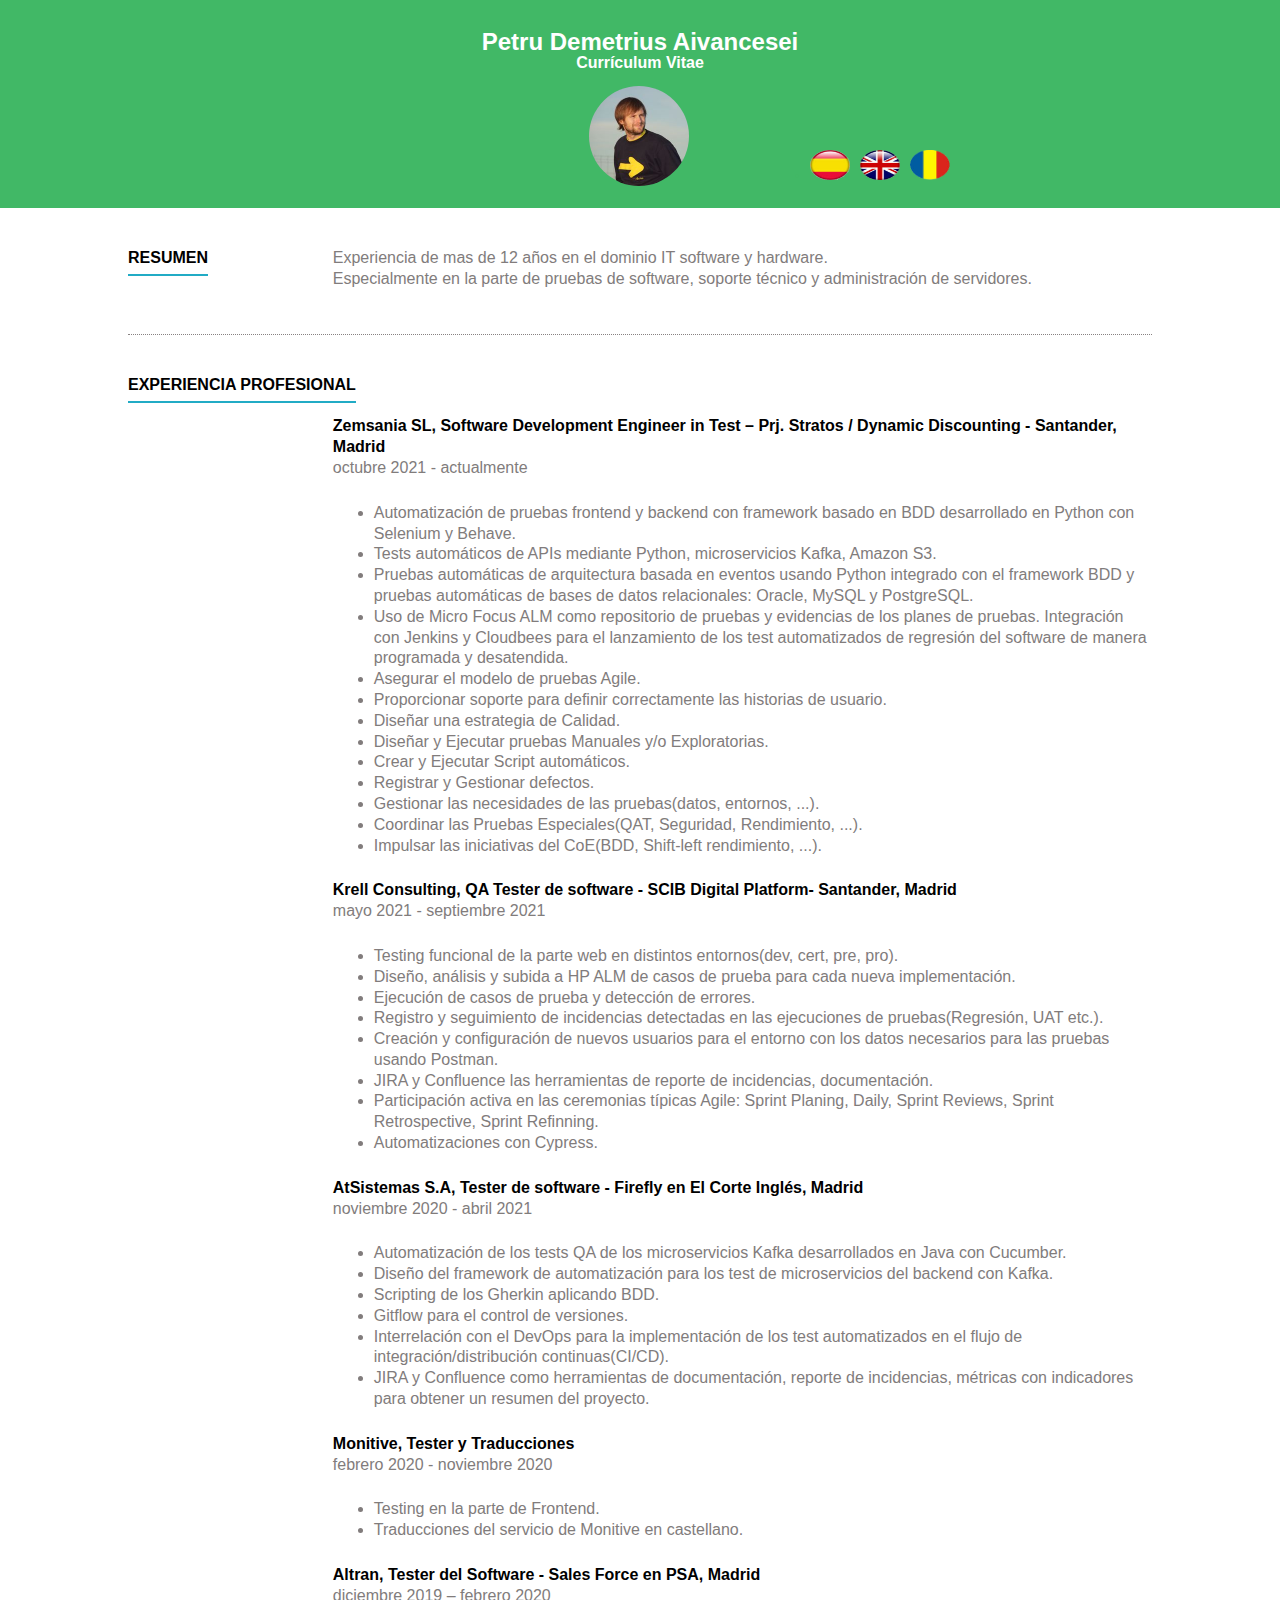
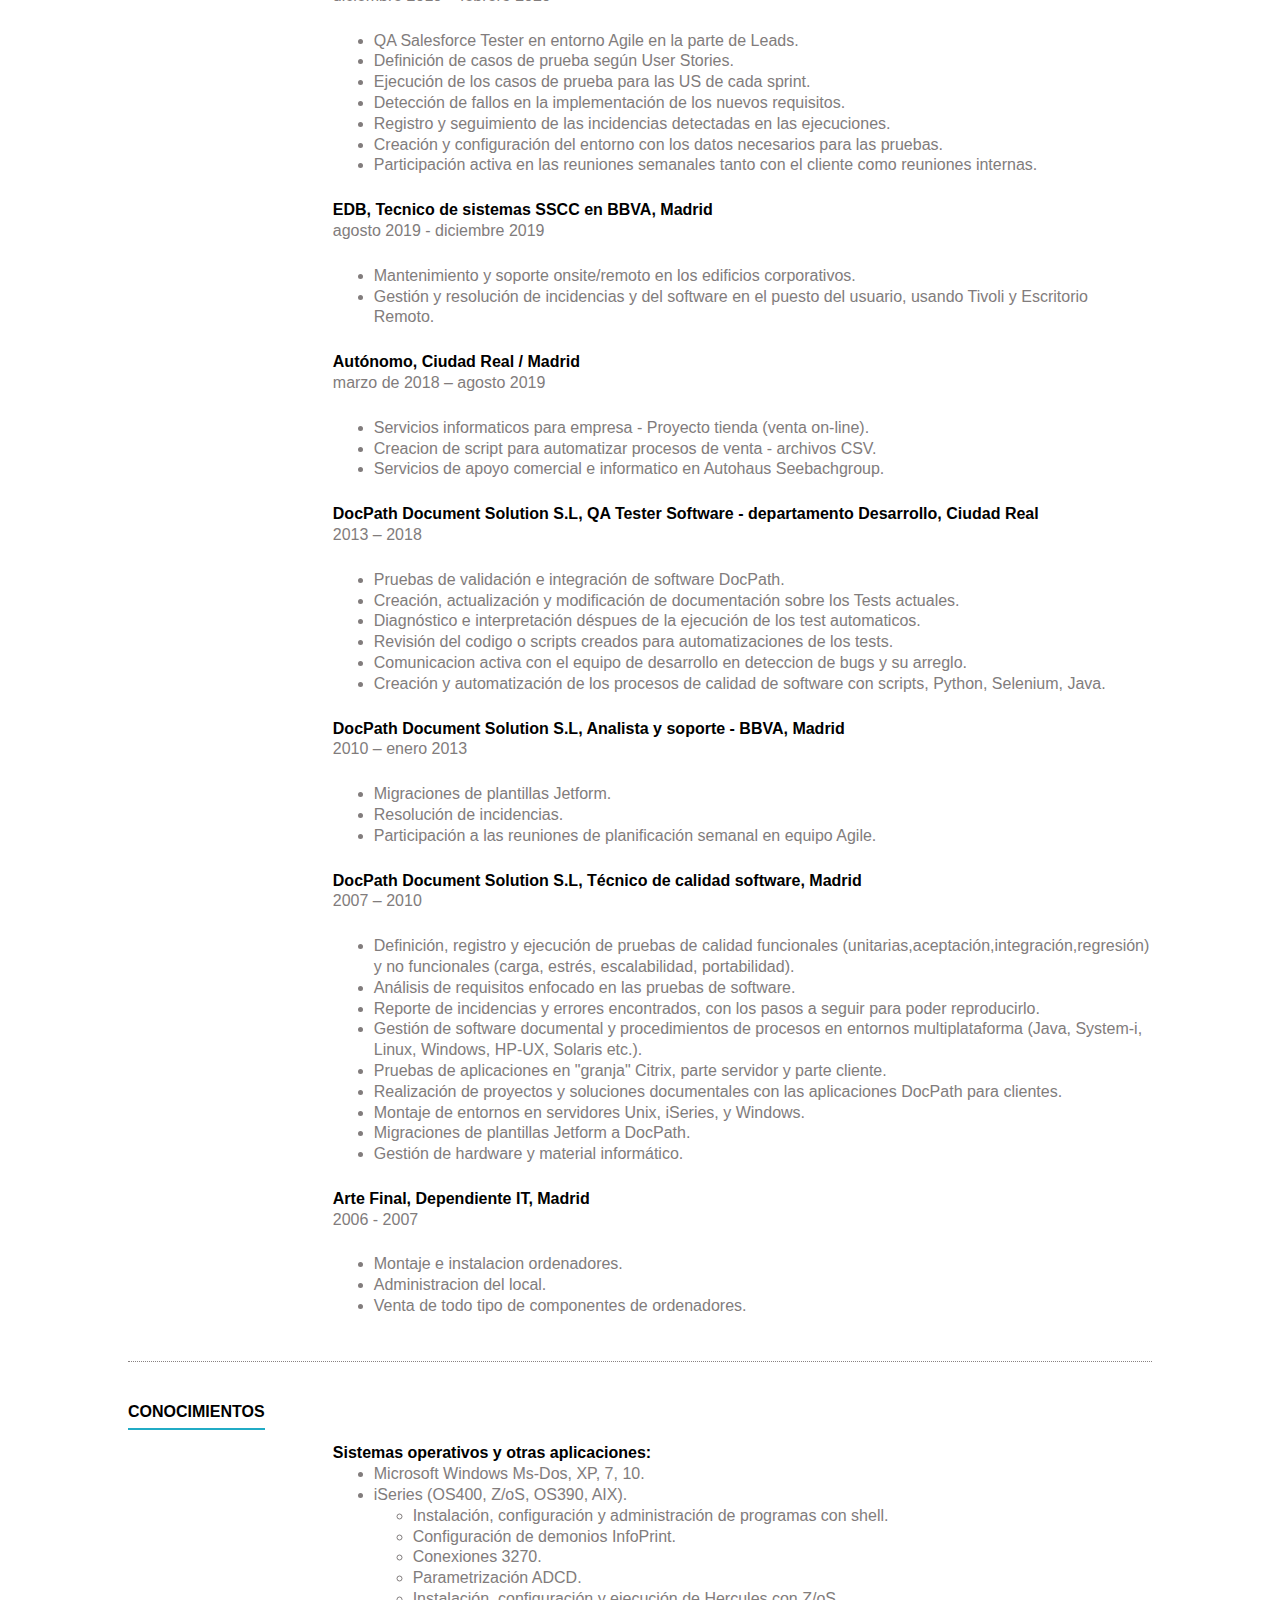
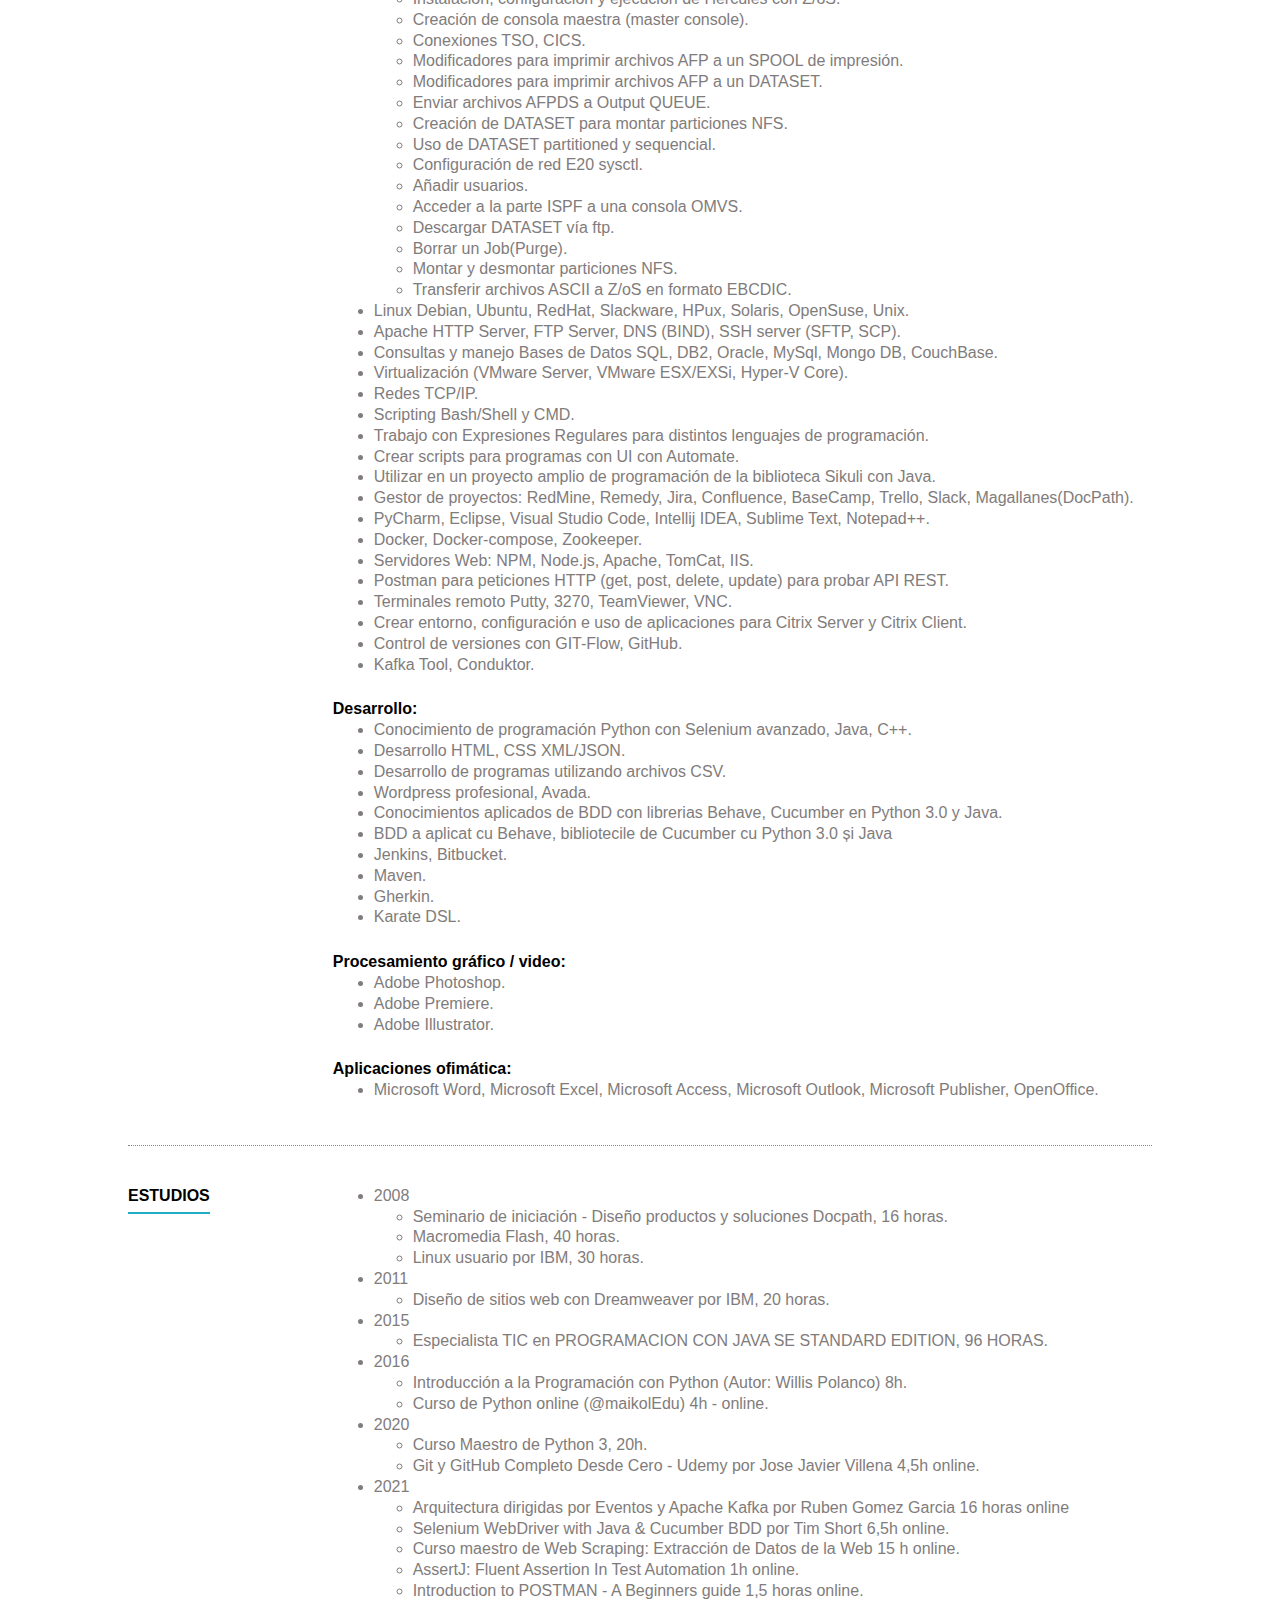
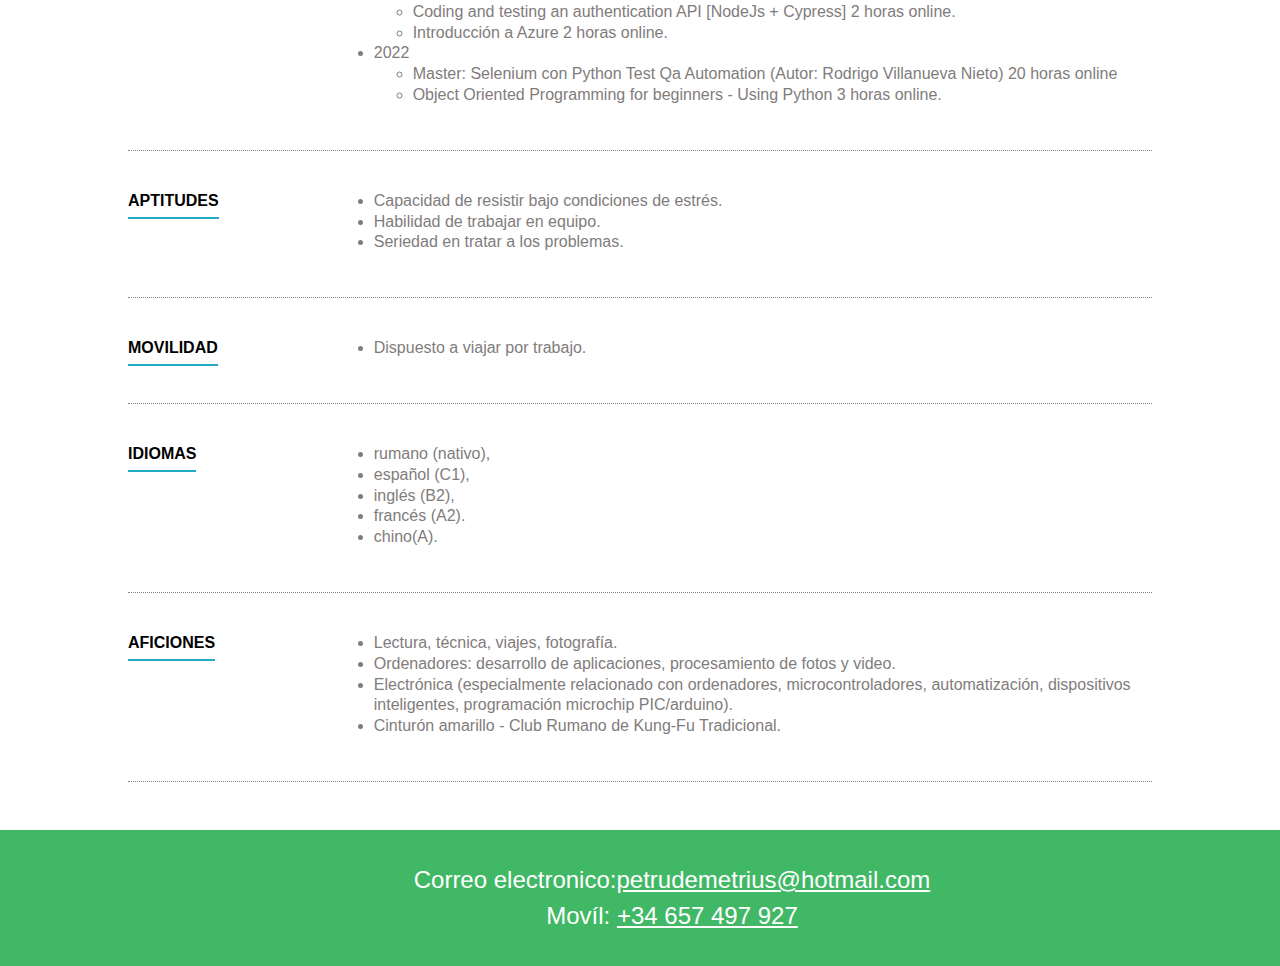
<file: index.html>
<!doctype html>
<html>
<head>
<meta charset="UTF-8">
<title>Currículum Petru Demetrius Aivancesei</title>
<link href="estilos.css" rel="stylesheet" type="text/css">
</head>

<body>


<header>
    <hgroup>
	<h1>Petru Demetrius Aivancesei</h1>
    <h2>Currículum Vitae</h2>
    </hgroup>
	
    <img class="fotoperfil" src="fotodemy.jpg" alt="Mi Nombre"/>
	
	
	
	<div class="polylang">
	<ul>
		<li class="lang-es">
			<a lang="es-ES" hreflang="es-ES" href="index.html">
			<img class="img_lang" src="ES_flagLanguages.png" title="Español" alt="Español" width="16" height="11"/>
			</a>
			</li>
			
			<li class="lang-en">
			<a lang="en-GB" hreflang="en-GB" href="en.html">
			<img class="img_lang" src="EN_flagLanguages.png" title="Inglés" alt="Română" width="16" height="11"/>
			</a>
			</li>
			
			<li class="lang-en">
			<a lang="ro-RO" hreflang="ro-RO" href="ro.html">
			<img class="img_lang" src="RO_flagLanguages.png" title="Rumano" alt="Rumano" width="16" height="11">
			</a>
			</li>
	</ul>			
	
	<!-- <span title="English"><a lang="es" href="curriculum_PetruDemetrius_EN.html">Versión en Inglés</a></span> -->
</header>

<div class="container">
<section>
	
	
	<article>    			
    	<h2>Resumen</h2>        
          <p>Experiencia de mas de 12 años en el dominio IT software y hardware. <br>Especialmente en la parte de pruebas de software, soporte técnico y administración de servidores.</p>        
    </article>
	<article>    			
    	<h2>Experiencia profesional</h2>
		<br><br>
		<h3>Zemsania SL, Software Development Engineer in Test – Prj. Stratos / Dynamic Discounting - Santander, Madrid</h3>
		<p>octubre 2021 - actualmente</p>
		<ul>
			<li>Automatización de pruebas frontend y backend con framework basado en BDD desarrollado en Python con Selenium y Behave.</li>
			<li>Tests automáticos de APIs mediante Python, microservicios Kafka, Amazon S3.</li>
			<li>Pruebas automáticas de arquitectura basada en eventos usando Python integrado con el framework BDD y pruebas automáticas de bases de datos relacionales: Oracle, MySQL y PostgreSQL.</li>
			<li>Uso de Micro Focus ALM como repositorio de pruebas y evidencias de los planes de pruebas. Integración con Jenkins y Cloudbees para el lanzamiento de los test automatizados de regresión del software de manera programada y desatendida.</li>
			<li>Asegurar el modelo de pruebas Agile.</li>
			<li>Proporcionar soporte para definir correctamente las historias de usuario.</li>
			<li>Diseñar una estrategia de Calidad.</li>
			<li>Diseñar y Ejecutar pruebas Manuales y/o Exploratorias.</li>
			<li>Crear y Ejecutar Script automáticos.</li>
			<li>Registrar y Gestionar defectos.</li>
			<li>Gestionar las necesidades de las pruebas(datos, entornos, ...).</li>
			<li>Coordinar las Pruebas Especiales(QAT, Seguridad, Rendimiento, ...).</li>
			<li>Impulsar las iniciativas del CoE(BDD, Shift-left rendimiento, ...).</li>
		</ul>

		<h3>Krell Consulting, QA Tester de software - SCIB Digital Platform- Santander, Madrid</h3>
		<p>mayo 2021 - septiembre 2021</p>
		<ul>
			<li>Testing funcional de la parte web en distintos entornos(dev, cert, pre, pro).</li>
			<li>Diseño, análisis y subida a HP ALM de casos de prueba para cada nueva implementación.</li>
			<li>Ejecución de casos de prueba y detección de errores.</li>
			<li>Registro y seguimiento de incidencias detectadas en las ejecuciones de pruebas(Regresión, UAT etc.).</li>
			<li>Creación y configuración de nuevos usuarios para el entorno con los datos necesarios para las pruebas usando Postman.</li>
			<li>JIRA y Confluence las herramientas de reporte de incidencias, documentación.</li>
			<li>Participación activa en las ceremonias típicas Agile: Sprint Planing, Daily, Sprint Reviews, Sprint Retrospective, Sprint Refinning.</li>
			<li>Automatizaciones con Cypress.</li>			
		</ul>
		<h3>AtSistemas S.A, Tester de software - Firefly en El Corte Inglés, Madrid</h3>
		<p>noviembre 2020 - abril 2021</p>
		<ul>
			<li>Automatización de los tests QA de los microservicios Kafka desarrollados en Java con Cucumber.</li>
			<li>Diseño del framework de automatización para los test de microservicios del backend con Kafka.</li>
			<li>Scripting de los Gherkin aplicando BDD.</li>
			<li>Gitflow para el control de versiones.</li>
			<li>Interrelación con el DevOps para la implementación de los test automatizados en el flujo de integración/distribución continuas(CI/CD).</li>
			<li>JIRA y Confluence como herramientas de documentación, reporte de incidencias, métricas con indicadores para obtener un resumen del proyecto.</li>
		</ul>
		<h3>Monitive, Tester y Traducciones</h3>
		<p>febrero 2020 - noviembre 2020</p>
		<ul>
			<li>Testing en la parte de Frontend.</li>
			<li>Traducciones del servicio de Monitive en castellano.</li>
		</ul>
		
		<h3>Altran, Tester del Software - Sales Force en PSA, Madrid</h3>
		<p>diciembre 2019 – febrero 2020</p>
		<!-- <h5>Consultor Tester del Software SalesForce para el cliente PSA</h5> -->
		<ul>          
		  <li>QA Salesforce Tester en entorno Agile en la parte de Leads.</li>
		  <li>Definición de casos de prueba según User Stories.</li>
		  <li>Ejecución de los casos de prueba para las US de cada sprint.</li>
		  <li>Detección de fallos en la implementación de los nuevos requisitos.</li>
		  <li>Registro y seguimiento de las incidencias detectadas en las ejecuciones.</li>
		  <li>Creación y configuración del entorno con los datos necesarios para las pruebas.</li>
		  <li>Participación activa en las reuniones semanales tanto con el cliente como reuniones internas.</li>
        </ul>
		
		<h3>EDB, Tecnico de sistemas SSCC en BBVA, Madrid</h3>
		<p>agosto 2019 - diciembre 2019</p>
		
		<ul>          
		  <li>Mantenimiento y soporte onsite/remoto en los edificios corporativos.</li>
		  <li>Gestión y resolución de incidencias y del software en el puesto del usuario, usando Tivoli y Escritorio Remoto.</li>		  
        </ul>
		
		<h3>Autónomo, Ciudad Real / Madrid</h3>
		<p>marzo de 2018 – agosto 2019</p>
		<ul>
			<li>Servicios informaticos para empresa - Proyecto tienda (venta on-line).</li>
			<li>Creacion de script para automatizar procesos de venta - archivos CSV.</li>
			<li>Servicios de apoyo comercial e informatico en Autohaus Seebachgroup.</li>			
		</ul>
		
		<h3>DocPath Document Solution S.L, QA Tester Software - departamento Desarrollo, Ciudad Real</h3>
		<p>2013 – 2018</p>
		    <ul>				
				<li>Pruebas de validación e integración de software DocPath.</li>
				<li>Creación, actualización y modificación de documentación sobre los Tests actuales.</li>
				<li>Diagnóstico e interpretación déspues de la ejecución de los test automaticos.</li>
				<li>Revisión del codigo o scripts creados para automatizaciones de los tests.</li>
				<li>Comunicacion activa con el equipo de desarrollo en deteccion de bugs y su arreglo.</li>				
				<li>Creación y automatización de los procesos de calidad de software con scripts, Python, Selenium, Java.</li>
			</ul>
		  
		<h3>DocPath Document Solution S.L, Analista y soporte - BBVA, Madrid</h3>
		<p>2010 – enero 2013<p>
		<ul>          
		  <li>Migraciones de plantillas Jetform.</li>
		  <li>Resolución de incidencias.</li>
		  <li>Participación a las reuniones de planificación semanal en equipo Agile.</li>
		  </ul>		
		
		<h3>DocPath Document Solution S.L, Técnico de calidad software, Madrid</h3>		
		<p>2007 – 2010<p>
		<ul>
			<li>Definición, registro y ejecución de pruebas de calidad funcionales (unitarias,aceptación,integración,regresión) y no funcionales (carga, estrés, escalabilidad, portabilidad).</li>
			<li>Análisis de requisitos enfocado en las pruebas de software.</li>
			<li>Reporte de incidencias y errores encontrados, con los pasos a seguir para poder reproducirlo.</li>
			<li>Gestión de software documental y procedimientos de procesos en entornos multiplataforma (Java, System-i, Linux, Windows, HP-UX, Solaris etc.).</li>
			<li>Pruebas de aplicaciones en "granja" Citrix, parte servidor y parte cliente.</li>
			<li>Realización de proyectos y soluciones documentales con las aplicaciones DocPath para clientes.</li>
			<li>Montaje de entornos en servidores Unix, iSeries, y Windows.</li>
			<li>Migraciones de plantillas Jetform a DocPath.</li>
			<li>Gestión de hardware y material informático.</li>
		</ul>
				
		<h3>Arte Final, Dependiente IT, Madrid</h3>		
		<p>2006 - 2007</p>
		<ul>          
		  <li>Montaje e instalacion ordenadores.</li>	  
		  <li>Administracion del local.</li>
		  <li>Venta de todo tipo de componentes de ordenadores.</li>
		</ul>
    </article>   
    
   
	
	<article>
    	<h2>Conocimientos</h2><br><br>
		
		<h3>Sistemas operativos y otras aplicaciones:</h3>
		<ul>
			<li>Microsoft Windows Ms-Dos, XP, 7, 10.</li>
			<li>iSeries (OS400, Z/oS, OS390, AIX).
				<ul>
					<li>Instalación, configuración y administración de programas con shell.</li>
					<li>Configuración de demonios InfoPrint.
					<li>Conexiones 3270.</li>
					<li>Parametrización ADCD.</li>
					<li>Instalación, configuración y ejecución de Hercules con Z/oS.</li>
					<li>Creación de consola maestra (master console).</li>
					<li>Conexiones TSO, CICS.</li>
					<li>Modificadores para imprimir archivos AFP a un SPOOL de impresión.</li>
					<li>Modificadores para imprimir archivos AFP a un DATASET.</li>
					<li>Enviar archivos AFPDS a Output QUEUE.</li>
					<li>Creación de DATASET para montar particiones NFS.</li>
					<li>Uso de DATASET partitioned y sequencial.</li>
					<li>Configuración de red E20 sysctl.</li>
					<li>Añadir usuarios.</li>
					<li>Acceder a la parte ISPF a una consola OMVS.</li>
					<li>Descargar DATASET vía ftp.</li>
					<li>Borrar un Job(Purge).</li>
					<li>Montar y desmontar particiones NFS.</li>
					<li>Transferir archivos ASCII a Z/oS en formato EBCDIC.</li>	
				</ul>
			</li>
			<li>Linux Debian, Ubuntu, RedHat, Slackware, HPux, Solaris, OpenSuse, Unix.</li>		  
			<li>Apache HTTP Server, FTP Server, DNS (BIND), SSH server (SFTP, SCP).</li>		  
			<li>Consultas y manejo Bases de Datos SQL, DB2, Oracle, MySql, Mongo DB, CouchBase.</li>		  
			<li>Virtualización (VMware Server, VMware ESX/EXSi, Hyper-V Core).</li>		  
			<li>Redes TCP/IP.</li>		  
			<li>Scripting Bash/Shell y CMD.</li>		  
			<li>Trabajo con Expresiones Regulares para distintos lenguajes de programación.</li>		  	  
			<li>Crear scripts para programas con UI con Automate.</li>
			<li>Utilizar en un proyecto amplio de programación de la biblioteca Sikuli con Java.</li>			
			<li>Gestor de proyectos: RedMine, Remedy, Jira, Confluence, BaseCamp, Trello, Slack, Magallanes(DocPath).</li>			
			<li>PyCharm, Eclipse, Visual Studio Code, Intellij IDEA, Sublime Text, Notepad++.</li>
			<li>Docker, Docker-compose, Zookeeper.</li>
			<li>Servidores Web: NPM, Node.js, Apache, TomCat, IIS.</li>
			<li>Postman para peticiones HTTP (get, post, delete, update) para probar API REST.</li>
			<li>Terminales remoto Putty, 3270, TeamViewer, VNC.</li>
			<li>Crear entorno, configuración e uso de aplicaciones para Citrix Server y Citrix Client.</li>
			<li>Control de versiones con GIT-Flow, GitHub.</li>
			<li>Kafka Tool, Conduktor.</li>
        </ul>
		
		<h3>Desarrollo:</h3>
		<ul>
			<li>Conocimiento de programación Python con Selenium avanzado, Java, C++.</li>		  
			<li>Desarrollo HTML, CSS XML/JSON.</li>
			<li>Desarrollo de programas utilizando archivos CSV.</li>
			<li>Wordpress profesional, Avada.</li>
			<li>Conocimientos aplicados de BDD con librerias Behave, Cucumber en Python 3.0 y Java.</li>
			<li>BDD a aplicat cu Behave, bibliotecile de Cucumber cu Python 3.0 și Java</li>
			<li>Jenkins, Bitbucket.</li>
			<li>Maven.</li>
			<li>Gherkin.</li>
			<li>Karate DSL.</li>		  
        </ul> 
		
		<h3>Procesamiento gráfico / video:</h3>
		<ul>
          <li>Adobe Photoshop.</li>		  
		  <li>Adobe Premiere.</li>		  
		  <li>Adobe Illustrator.</li>		  
        </ul>
		
		<h3>Aplicaciones ofimática:</h3>
		<ul>
          <li>Microsoft Word, Microsoft Excel, Microsoft Access, Microsoft Outlook, Microsoft Publisher, OpenOffice.</li>		  
        </ul>		
		       
    </article>
	
	<article>    			
    	<h2>Estudios</h2>						
        <ul>          
			<li>2008 
				<ul>
					<li>Seminario de iniciación - Diseño productos y soluciones Docpath, 16 horas.</li>
					<li>Macromedia Flash, 40 horas.</li>
					<li>Linux usuario por IBM, 30 horas.</li>
				</ul>
			</li>		
			<!-- <li>2009
				<ul>
			 		<li>Admisión a UNED para carrera ING. Técnico en Informática de Sistemas - Madrid.</li>
			 	</ul>		
			</li> -->
			<li>2011
				<ul>
			 	<li>Diseño de sitios web con Dreamweaver por IBM, 20 horas.</li>		
			 	</ul>
			</li>
			<li>2015 
				<ul>
				<li>Especialista TIC en PROGRAMACION CON JAVA SE STANDARD EDITION, 96 HORAS.</li>
				</ul>
			</li>
			<li>2016
				<ul>
					<li>Introducción a la Programación con Python (Autor: Willis Polanco) 8h.</li>
					<li>Curso de Python online (@maikolEdu) 4h  - online.</li>						
				</ul>
			</li>
			<li>2020
				<ul>
					<li>Curso Maestro de Python 3, 20h.</li>
					<li>Git y GitHub Completo Desde Cero - Udemy  por Jose Javier Villena 4,5h online.</li>
				</ul>
			</li>
			<li>2021
				<ul>
					<li>Arquitectura dirigidas por Eventos y Apache Kafka por Ruben Gomez Garcia 16 horas online</li>
					<li>Selenium WebDriver with Java & Cucumber BDD por Tim Short 6,5h online.</li>
					<li>Curso maestro de Web Scraping: Extracción de Datos de la Web 15 h online.</li>
					<li>AssertJ: Fluent Assertion In Test Automation 1h online.</li>
					<li>Introduction to POSTMAN - A Beginners guide 1,5 horas online.</li>
					<li>Coding and testing an authentication API [NodeJs + Cypress] 2 horas online.</li>
					<li>Introducción a Azure 2 horas online.</li>
				</ul>
			</li>
			<li>2022
				<ul>
					<li>Master: Selenium con Python Test Qa Automation (Autor: Rodrigo Villanueva Nieto) 20 horas online</li>
					<li>Object Oriented Programming for beginners - Using Python 3 horas online.</li>
				</ul>
			</li>
        </ul>
    </article>
	
	 <article>
    	<h2>Aptitudes</h2>
        <ul>
          <li>Capacidad de resistir bajo condiciones de estrés.</li>
		  <li>Habilidad de trabajar en equipo.</li>
		  <li>Seriedad en tratar a los problemas.</li>
        </ul>
    </article>
	
	<article>
    	<h2>Movilidad</h2>
        <ul>
          <li>Dispuesto a viajar por trabajo.</li>		  
        </ul>
    </article>
	<article>
    	<h2>Idiomas</h2>
        <ul>
			<li>rumano (nativo),</li>		  
			<li>español (C1),</li>		  
			<li>inglés (B2),</li>		  
			<li>francés (A2).</li>
			<li>chino(A).</li>	  
        </ul>
    </article>
	<article>
    	<h2>Aficiones</h2>
        <ul>
			<li>Lectura, técnica, viajes, fotografía.</li>		  
			<li>Ordenadores: desarrollo de aplicaciones, procesamiento de fotos y video.</li>		  
			<li>Electrónica (especialmente relacionado con ordenadores, microcontroladores, automatización, dispositivos inteligentes, programación microchip PIC/arduino).</li>
			<li>Cinturón amarillo - Club Rumano de Kung-Fu Tradicional.</li>		  
        </ul>
    </article>

</section>

<!--</div class="container">-->
</div>


<footer>
 <p>Correo electronico:<a href="mailto:petrudemetrius@hotmail.com">petrudemetrius@hotmail.com</a> <br> Movíl: <a href="tel:+34657497927">+34 657 497 927</a></p>
</footer>


       
</body>
</html>
</file>
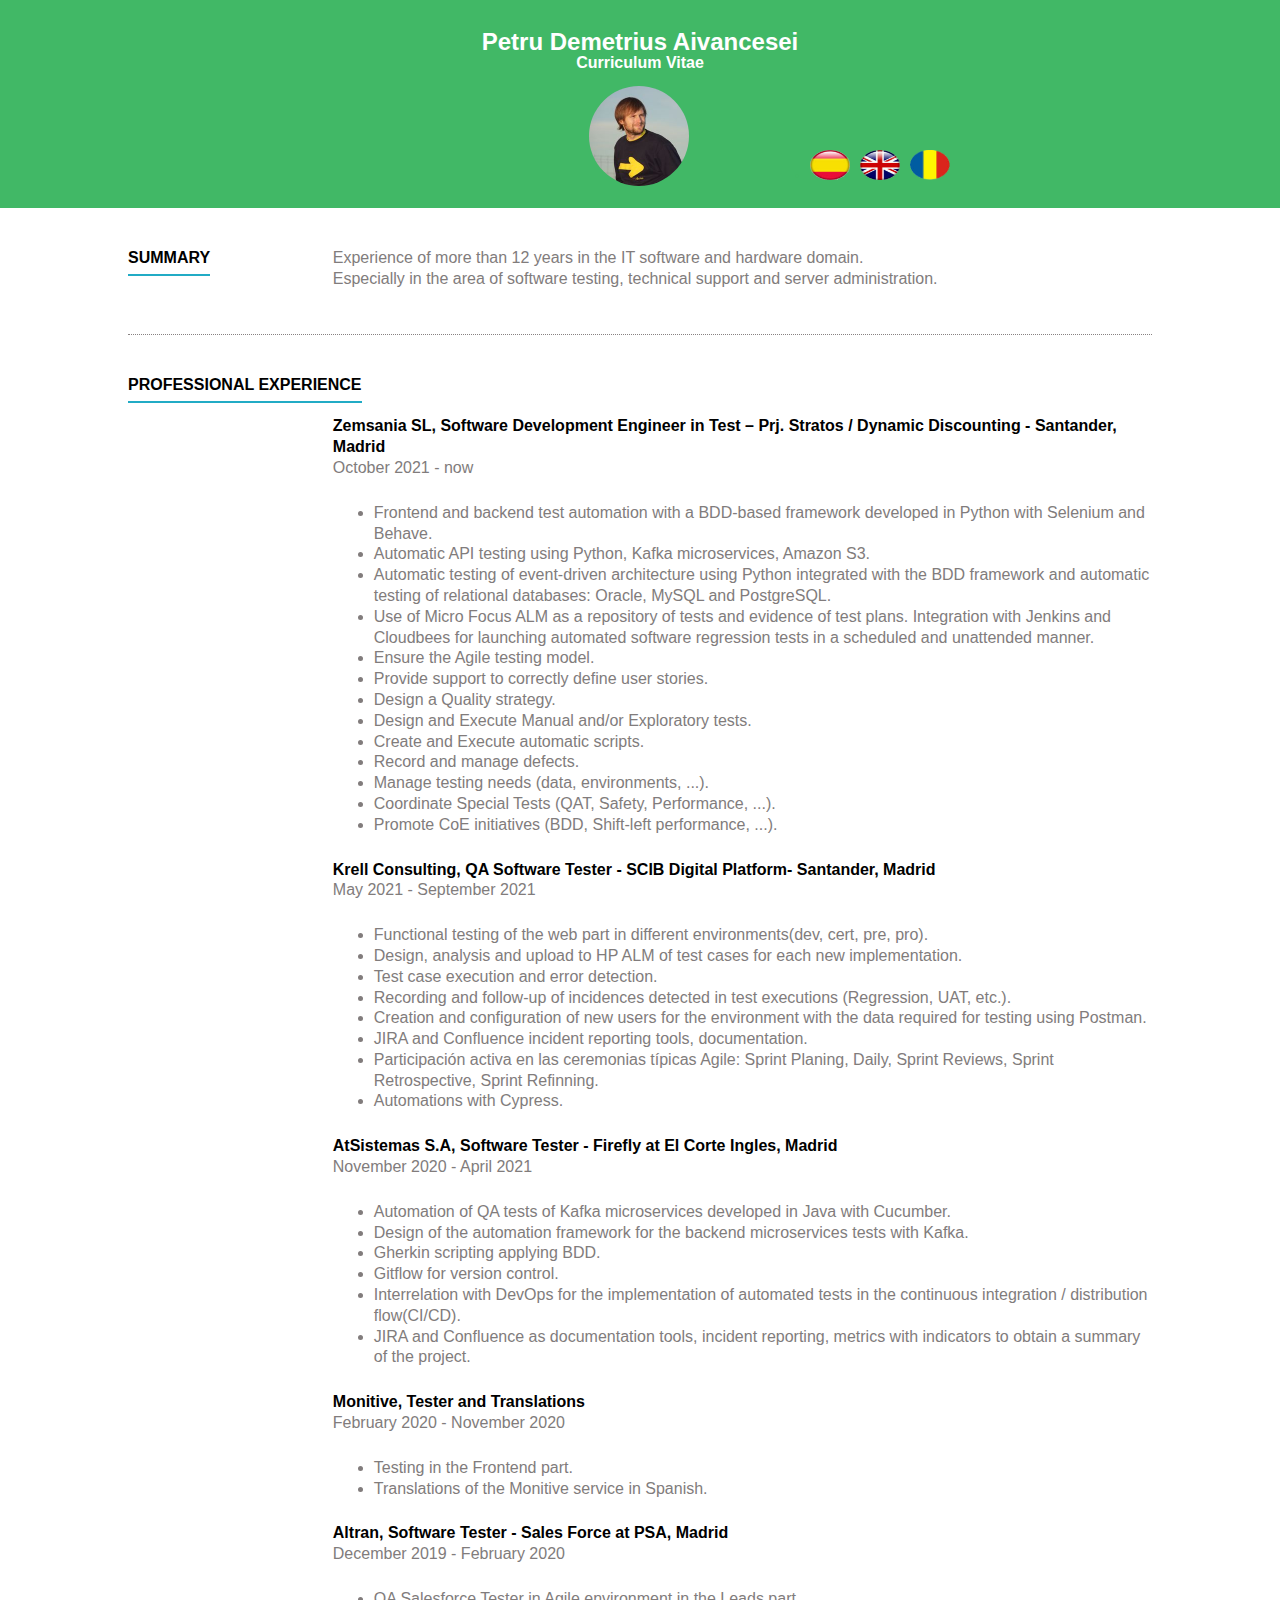
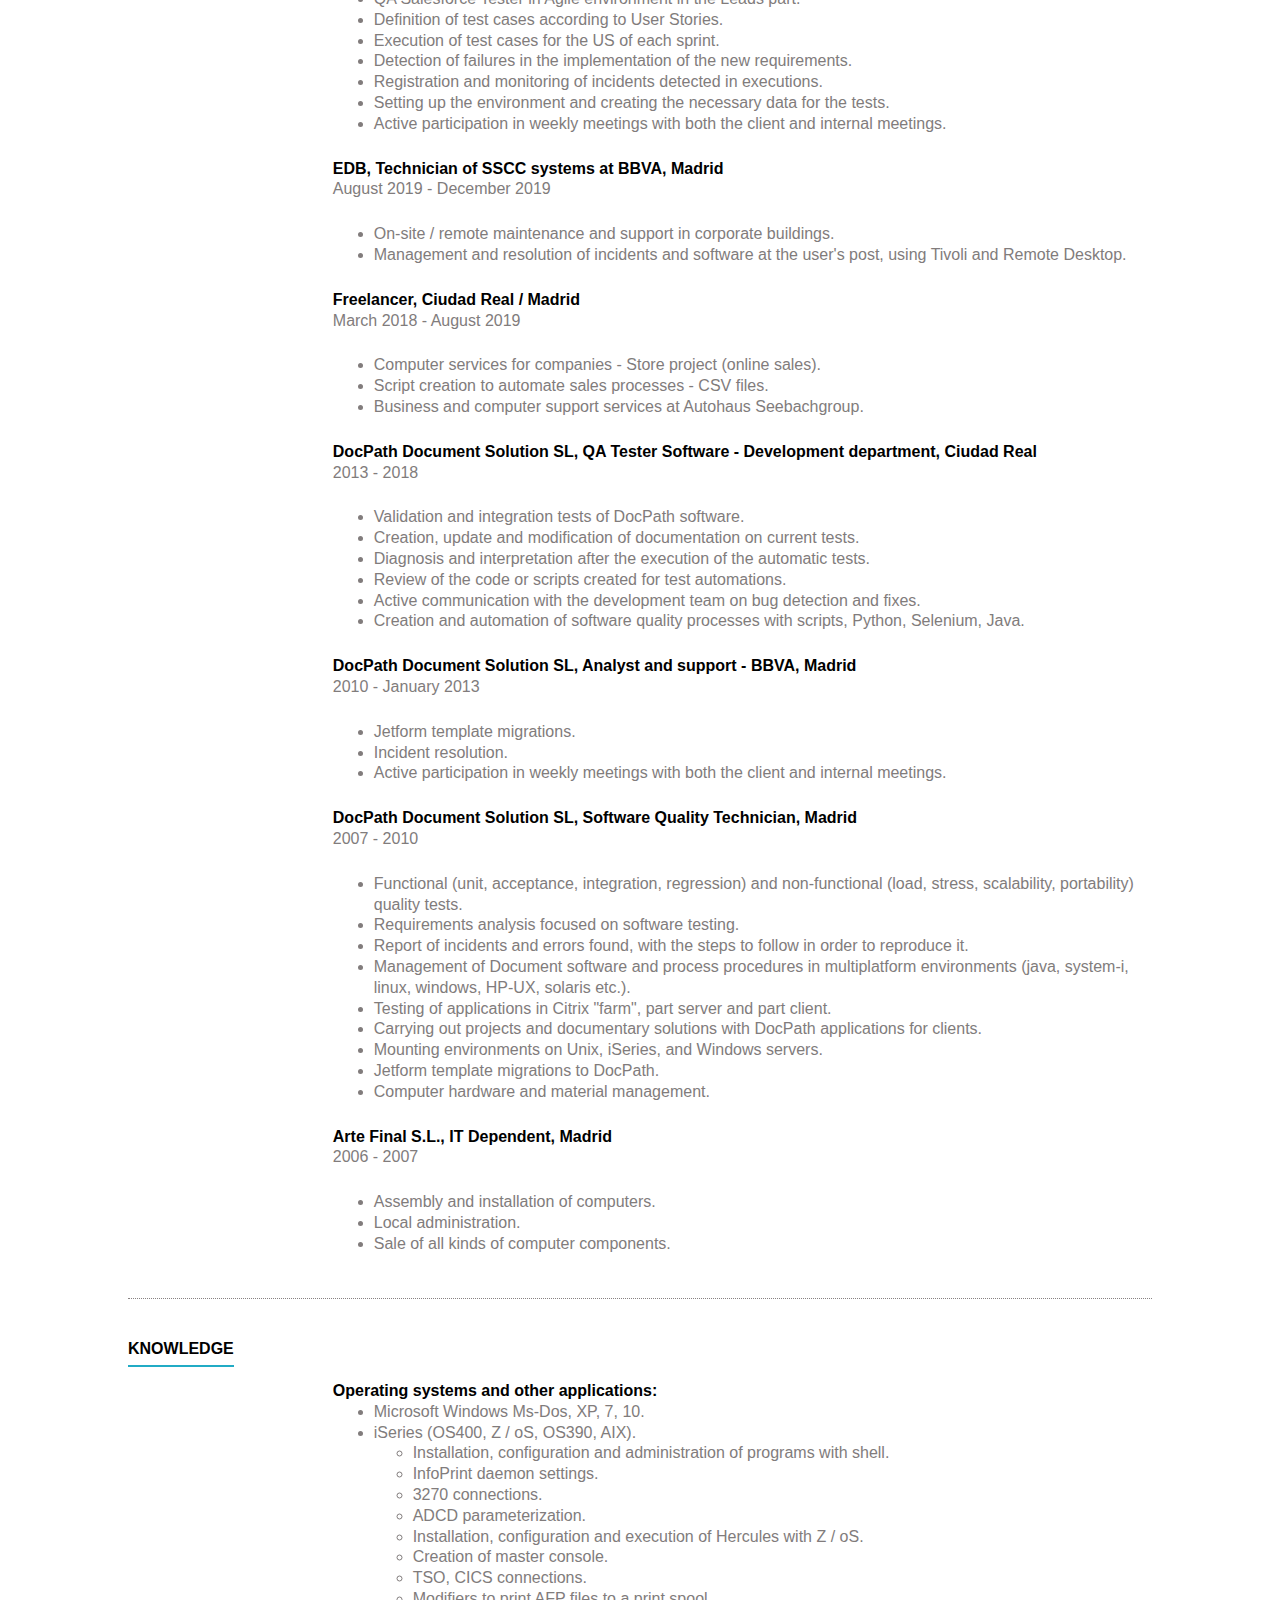
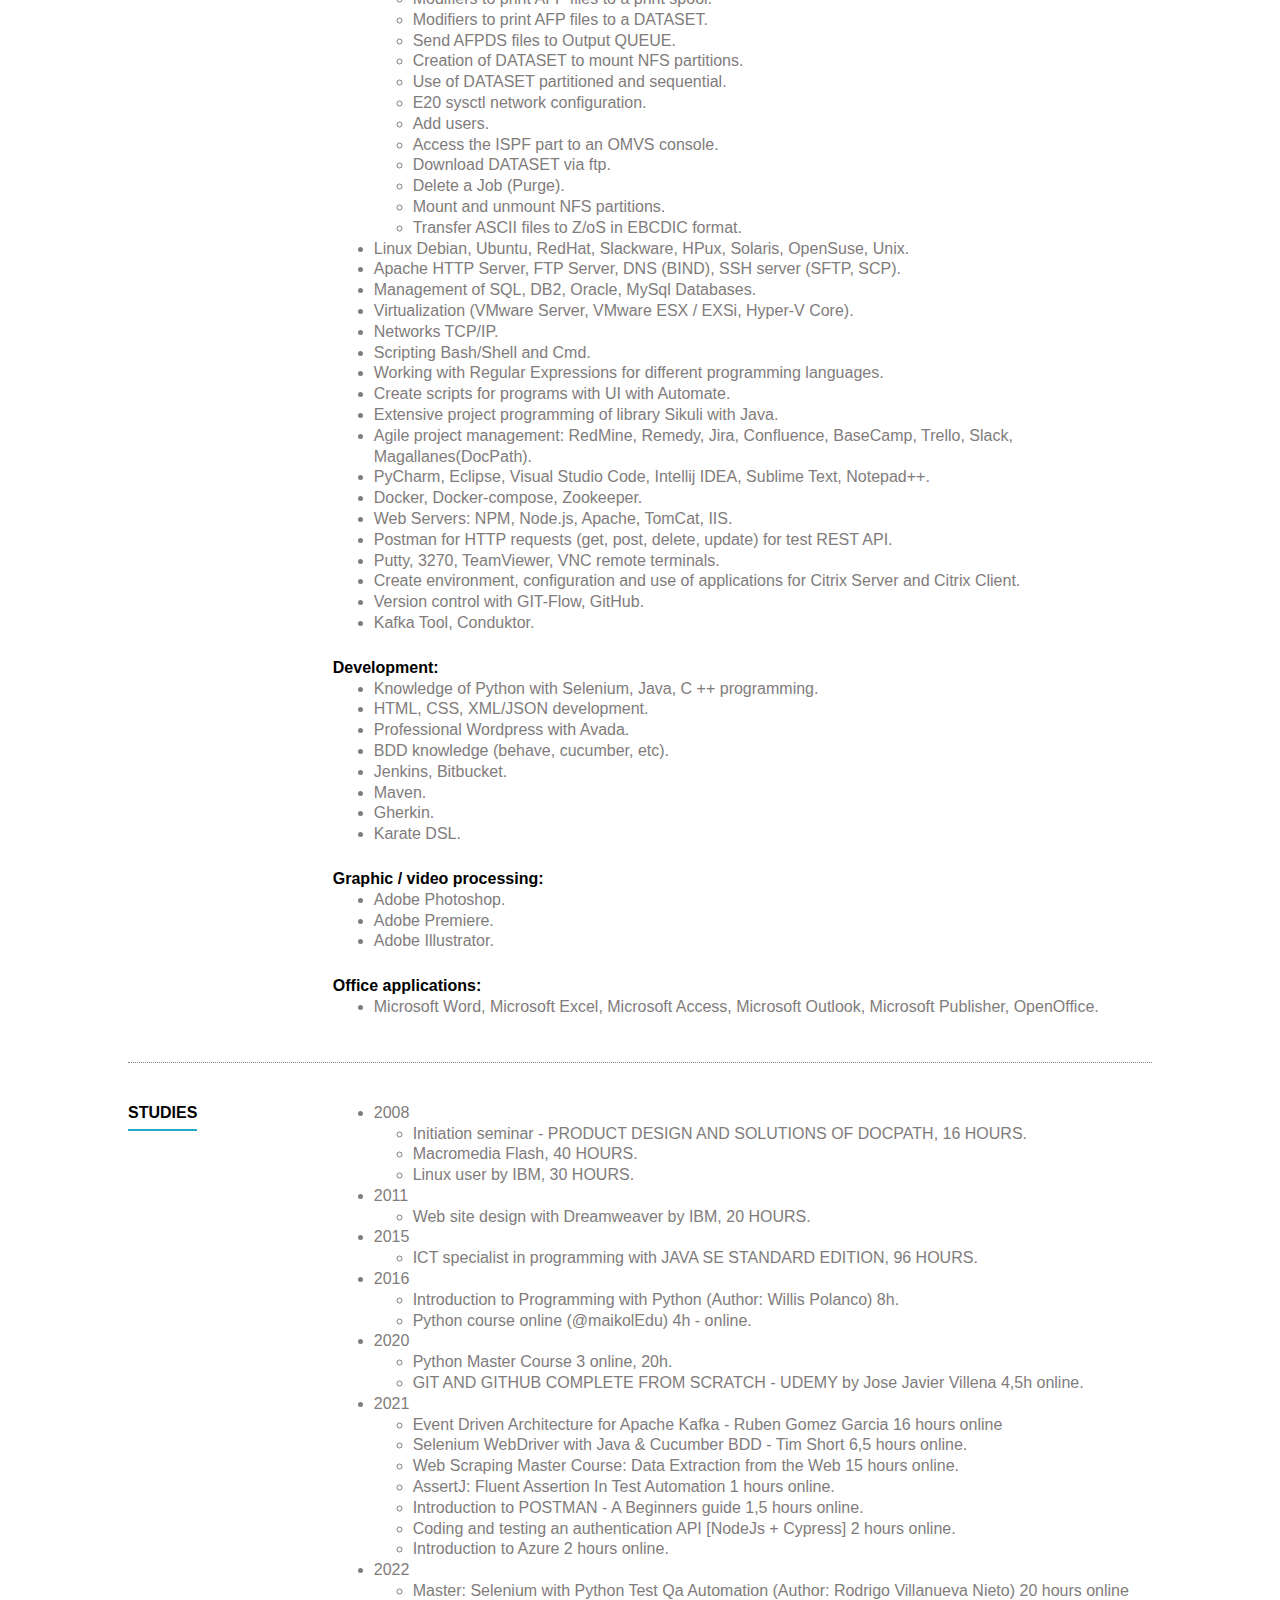
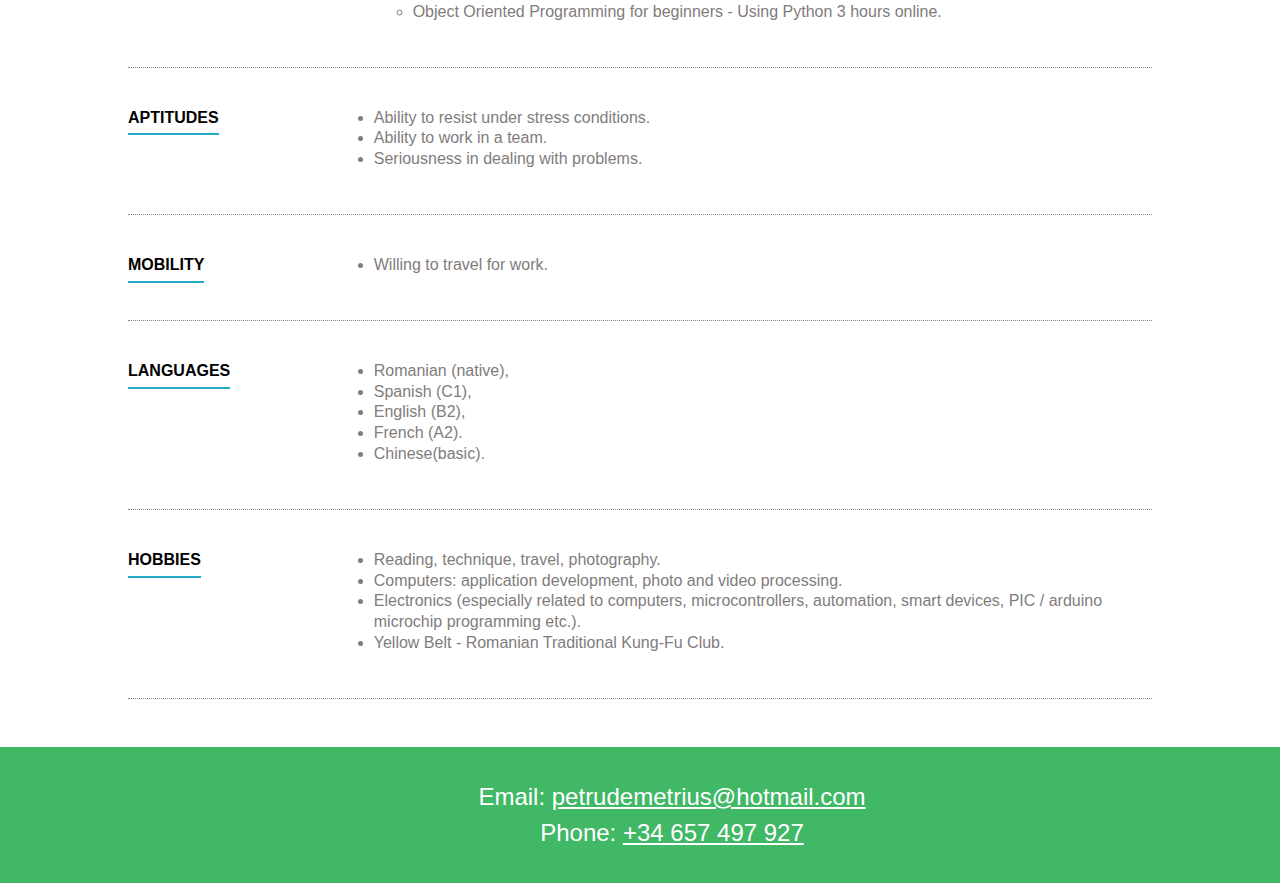
<file: en.html>
<!doctype html>
<html>
<head>
<meta charset="UTF-8">
<title>Currículum Petru Demetrius Aivancesei</title>
<link href="estilos.css" rel="stylesheet" type="text/css">
</head>

<body>


<header>
    <hgroup>
	<h1>Petru Demetrius Aivancesei</h1>
    <h2>Curriculum Vitae</h2>
    </hgroup>
    <img class="fotoperfil" src="fotodemy.jpg" alt="My Name"/>

	</ul>
	
	<div class="polylang">
	<ul>
		<li class="lang-es">
			<a lang="es-ES" hreflang="es-ES" href="index.html">
			<img class="img_lang" src="ES_flagLanguages.png" title="Español" alt="Español" width="16" height="11"></a>
			</li>
			
			<li class="lang-en">
			<a lang="en-GB" hreflang="en-GB" href="en.html">
			<img class="img_lang" src="EN_flagLanguages.png" title="English" alt="English" width="16" height="11">
			</a>
			</li>
			
			<li class="lang-en">
			<a lang="ro-RO" hreflang="ro-RO" href="ro.html">
			<img class="img_lang" src="RO_flagLanguages.png" title="Romanian" alt="Romanian" width="16" height="11">
			</a>
			</li>
	</ul>
	</div class="polylang">
	
</header>

<div class="container">
<section>
	
	
	<article>    			
    	<h2>Summary</h2>        
          <p>Experience of more than 12 years in the IT software and hardware domain. <br>Especially in the area of ​​software testing, technical support and server administration.</p>        
    </article>
	<article>    			
    	<h2>Professional experience</h2>	
		<br><br>
		<h3>Zemsania SL, Software Development Engineer in Test – Prj. Stratos / Dynamic Discounting - Santander, Madrid</h3>
		<p>October 2021 - now</p>
		<ul>
			<li>Frontend and backend test automation with a BDD-based framework developed in Python with Selenium and Behave.</li>
			<li>Automatic API testing using Python, Kafka microservices, Amazon S3.</li>
			<li>Automatic testing of event-driven architecture using Python integrated with the BDD framework and automatic testing of relational databases: Oracle, MySQL and PostgreSQL.</li>
			<li>Use of Micro Focus ALM as a repository of tests and evidence of test plans. Integration with Jenkins and Cloudbees for launching automated software regression tests in a scheduled and unattended manner.</li>
			<li>Ensure the Agile testing model.</li>
			<li>Provide support to correctly define user stories.</li>
			<li>Design a Quality strategy.</li>
			<li>Design and Execute Manual and/or Exploratory tests.</li>
			<li>Create and Execute automatic scripts.</li>
			<li>Record and manage defects.</li>
			<li>Manage testing needs (data, environments, ...).</li>
			<li>Coordinate Special Tests (QAT, Safety, Performance, ...).</li>
			<li>Promote CoE initiatives (BDD, Shift-left performance, ...).</li>
		</ul>
		<h3>Krell Consulting, QA Software Tester - SCIB Digital Platform- Santander, Madrid</h3>
		<p>May 2021 - September 2021</p>
		<ul>
			<li>Functional testing of the web part in different environments(dev, cert, pre, pro).</li>
			<li>Design, analysis and upload to HP ALM of test cases for each new implementation.</li>
			<li>Test case execution and error detection.</li>
			<li>Recording and follow-up of incidences detected in test executions (Regression, UAT, etc.).</li>
			<li>Creation and configuration of new users for the environment with the data required for testing using Postman.</li>
			<li>JIRA and Confluence incident reporting tools, documentation.</li>
			<li>Participación activa en las ceremonias típicas Agile: Sprint Planing, Daily, Sprint Reviews, Sprint Retrospective, Sprint Refinning.</li>
			<li>Automations with Cypress.</li>			
		</ul>

		<h3>AtSistemas S.A, Software Tester - Firefly at El Corte Ingles, Madrid</h3>
		<p>November 2020 - April 2021</p>
		<ul>
			<li>Automation of QA tests of Kafka microservices developed in Java with Cucumber.</li>
			<li>Design of the automation framework for the backend microservices tests with Kafka.</li>
			<li>Gherkin scripting applying BDD.</li>
			<li>Gitflow for version control.</li>
			<li>Interrelation with DevOps for the implementation of automated tests in the continuous integration / distribution flow(CI/CD).</li>
			<li>JIRA and Confluence as documentation tools, incident reporting, metrics with indicators to obtain a summary of the project.</li>
		</ul>
		<h3>Monitive, Tester and Translations</h3>
		<p>February 2020  - November 2020</p>		  						     
		<ul>
			<li>Testing in the Frontend part.</li>
			<li>Translations of the Monitive service in Spanish.</li>
		</ul>		
		
		<h3>Altran, Software Tester - Sales Force at PSA, Madrid</h3>
		<p>December 2019 - February 2020</p>
		<!-- <h5>Consultor Tester del Software SalesForce para el cliente PSA</h5> -->
		<ul>          
		  <li>QA Salesforce Tester in Agile environment in the Leads part.</li>
		  <li>Definition of test cases according to User Stories.</li>
		  <li>Execution of test cases for the US of each sprint.</li>
		  <li>Detection of failures in the implementation of the new requirements.</li>
		  <li>Registration and monitoring of incidents detected in executions.</li>
		  <li>Setting up the environment and creating the necessary data for the tests.</li>
		  <li>Active participation in weekly meetings with both the client and internal meetings.</li>
    </ul>
		
		<h3>EDB, Technician of SSCC systems at BBVA, Madrid</h3>
		<p>August 2019 - December 2019</p>
		
		<ul>          
		  <li>On-site / remote maintenance and support in corporate buildings.</li>
		  <li>Management and resolution of incidents and software at the user's post, using Tivoli and Remote Desktop.</li>		  
        </ul>
		
		<h3>Freelancer, Ciudad Real / Madrid</h3>
		<p>March 2018 - August 2019</p>
		<ul>
			<li>Computer services for companies - Store project (online sales).</li>
			<li>Script creation to automate sales processes - CSV files.</li>
			<li>Business and computer support services at Autohaus Seebachgroup.</li>			
		</ul>
		
		<h3>DocPath Document Solution SL, QA Tester Software - Development department, Ciudad Real</h3>
		<p>2013 - 2018</p>
		    <ul>		    
					<li>Validation and integration tests of DocPath software.</li>
					<li>Creation, update and modification of documentation on current tests.</li>
					<li>Diagnosis and interpretation after the execution of the automatic tests.</li>
					<li>Review of the code or scripts created for test automations.</li>
					<li>Active communication with the development team on bug detection and fixes.</li>
					<li>Creation and automation of software quality processes with scripts, Python, Selenium, Java.</li>
			</ul>
		  
		<h3>DocPath Document Solution SL, Analyst and support - BBVA, Madrid</h3>
		<p>2010 - January 2013</p><p>		
		</p><ul>          
			  <li>Jetform template migrations.</li>
			  <li>Incident resolution.</li>
			  <li>Active participation in weekly meetings with both the client and internal meetings.</li>
		  </ul>		
		
		<h3>DocPath Document Solution SL, Software Quality Technician, Madrid</h3>		
		<p>2007 - 2010</p>
		<ul>
			<li>Functional (unit, acceptance, integration, regression) and non-functional (load, stress, scalability, portability) quality tests.</li>
			<li>Requirements analysis focused on software testing.</li>
			<li>Report of incidents and errors found, with the steps to follow in order to reproduce it.</li>
			<li>Management of Document software  and process procedures in multiplatform environments (java, system-i, linux, windows, HP-UX, solaris etc.).</li>
			<li>Testing of applications in Citrix "farm", part server and part client.</li>
			<li>Carrying out projects and documentary solutions with DocPath applications for clients.</li>			
			<li>Mounting environments on Unix, iSeries, and Windows servers.</li>			
			<li>Jetform template migrations to DocPath.</li>
			<li>Computer hardware and material management.</li>
			  
		</ul>
				
		<h3>Arte Final S.L., IT Dependent, Madrid</h3>		
		<p>2006 - 2007</p>
		<ul>          
		  <li>Assembly and installation of computers.</li>	  
		  <li>Local administration.</li>
		  <li>Sale of all kinds of computer components.</li>
		</ul>
    </article>   
    
   
	
	<article>
    	<h2>Knowledge</h2><br><br>
		
		<h3>Operating systems and other applications:</h3>
		<ul>
			<li>Microsoft Windows Ms-Dos, XP, 7, 10.</li>		  
			<li>iSeries (OS400, Z / oS, OS390, AIX).
				<ul>						
					<li>Installation, configuration and administration of programs with shell.</li>
					<li>InfoPrint daemon settings.</li>
					<li>3270 connections.</li>
					<li>ADCD parameterization.</li>
					<li>Installation, configuration and execution of Hercules with Z / oS.</li>
					<li>Creation of master console.</li>
					<li>TSO, CICS connections.</li>
					<li>Modifiers to print AFP files to a print spool.</li>
					<li>Modifiers to print AFP files to a DATASET.</li>
					<li>Send AFPDS files to Output QUEUE.</li>
					<li>Creation of DATASET to mount NFS partitions.</li>
					<li>Use of DATASET partitioned and sequential.</li>
					<li>E20 sysctl network configuration.</li>
					<li>Add users.</li>
					<li>Access the ISPF part to an OMVS console.</li>
					<li>Download DATASET via ftp.</li>
					<li>Delete a Job (Purge).</li>
					<li>Mount and unmount NFS partitions.</li>
					<li>Transfer ASCII files to Z/oS in EBCDIC format.</li>
				</ul>
			</li>		  
			<li>Linux Debian, Ubuntu, RedHat, Slackware, HPux, Solaris, OpenSuse, Unix.</li>
			<li>Apache HTTP Server, FTP Server, DNS (BIND), SSH server (SFTP, SCP).</li>
			<li>Management of SQL, DB2, Oracle, MySql Databases.</li> 
			<li>Virtualization (VMware Server, VMware ESX / EXSi, Hyper-V Core).</li>
			<li>Networks TCP/IP.</li>
			<li>Scripting Bash/Shell and Cmd.</li>
			<li>Working with Regular Expressions for different programming languages.</li>		  	  
			<li>Create scripts for programs with UI with Automate.</li>
			<li>Extensive project programming of library Sikuli with Java.</li>			
			<li>Agile project management: RedMine, Remedy, Jira, Confluence, BaseCamp, Trello, Slack, Magallanes(DocPath).</li>			
			<li>PyCharm, Eclipse, Visual Studio Code, Intellij IDEA, Sublime Text, Notepad++.</li>
			<li>Docker, Docker-compose, Zookeeper.</li>
			<li>Web Servers: NPM, Node.js, Apache, TomCat, IIS.</li>
			<li>Postman for HTTP requests (get, post, delete, update) for test REST API.</li>
			<li>Putty, 3270, TeamViewer, VNC remote terminals.</li>
			<li>Create environment, configuration and use of applications for Citrix Server and Citrix Client.</li>
			<li>Version control with GIT-Flow, GitHub.</li>
			<li>Kafka Tool, Conduktor.</li>
        </ul>
		
		<h3>Development:</h3>
		<ul>
          <li>Knowledge of Python with Selenium, Java, C ++ programming.</li>		  
		  <li>HTML, CSS, XML/JSON development.</li>		  
		  <li>Professional Wordpress with Avada.</li>		  		  
		  <li>BDD knowledge (behave, cucumber, etc).</li>
		  <li>Jenkins, Bitbucket.</li>
		  <li>Maven.</li>
		  <li>Gherkin.</li>
		  <li>Karate DSL.</li>
        </ul> 
		
		<h3>Graphic / video processing:</h3>
		<ul>
          <li>Adobe Photoshop.</li>		  
		  <li>Adobe Premiere.</li>		  
		  <li>Adobe Illustrator.</li>		  
        </ul>
		
		<h3>Office applications:</h3>
		<ul>
          <li>Microsoft Word, Microsoft Excel, Microsoft Access, Microsoft Outlook, Microsoft Publisher, OpenOffice.</li>		  
        </ul>		
		       
    </article>
	
	<article>
		<h2>Studies</h2>						
				<ul>          
					<li>2008
						<ul>
							<li>Initiation seminar - PRODUCT DESIGN AND SOLUTIONS OF DOCPATH, 16 HOURS.</li>
							<li>Macromedia Flash, 40 HOURS.</li>
							<li>Linux user by IBM, 30 HOURS.</li>
						</ul>
					</li>		
					<!-- <li>2009
						<ul> 
							<li>Admission to UNED for ING career. SYSTEMS COMPUTER TECHNICIAN - Madrid.</li>
						</ul>
					</li> -->						
					<li>2011
						<ul>
							<li>Web site design with Dreamweaver by IBM, 20 HOURS.</li>
						</ul>
					</li>
					<li>2015
						<ul>
							<li>ICT specialist in programming with JAVA SE STANDARD EDITION, 96 HOURS.</li>
						</ul>
					</li>
					<li>2016
						<ul>
							<li>Introduction to Programming with Python (Author: Willis Polanco) 8h.</li>
							<li>Python course online (@maikolEdu) 4h  - online.</li>		
						</ul>
					</li>
					<li>2020
						<ul>
							<li>Python Master Course 3 online, 20h.</li>
							<li>GIT AND GITHUB COMPLETE FROM SCRATCH - UDEMY by Jose Javier Villena 4,5h online.</li>
							
						</ul>
					</li>					
					<li>2021
						<ul>
							<li>Event Driven Architecture for Apache Kafka  - Ruben Gomez Garcia 16 hours online</li>
							<li>Selenium WebDriver with Java & Cucumber BDD - Tim Short 6,5 hours online.</li>
							<li>Web Scraping Master Course: Data Extraction from the Web 15 hours online.</li>
							<li>AssertJ: Fluent Assertion In Test Automation 1 hours online.</li>
							<li>Introduction to POSTMAN - A Beginners guide 1,5 hours online.</li>
							<li>Coding and testing an authentication API [NodeJs + Cypress] 2 hours online.</li>
							<li>Introduction to Azure 2 hours online.</li>
						</ul>
					</li>
					<li>2022
						<ul>
							<li>Master: Selenium with Python Test Qa Automation (Author: Rodrigo Villanueva Nieto) 20 hours online</li>
							<li>Object Oriented Programming for beginners - Using Python 3 hours online.</li>
						</ul>
					</li>
				</ul>		
    </article>
	
	 <article>
    	<h2>Aptitudes</h2>
        <ul>
          <li>Ability to resist under stress conditions.</li>
		  <li>Ability to work in a team.</li>
		  <li>Seriousness in dealing with problems.</li>
        </ul>
    </article>
	
	<article>
    	<h2>Mobility</h2>
        <ul>
          <li>Willing to travel for work.</li>		  
        </ul>
    </article>
	<article>
    	<h2>Languages</h2>
        <ul>
			<li>Romanian (native),</li>		  
			<li>Spanish (C1),</li>		  
			<li>English (B2),</li>		  
			<li>French (A2).</li>
			<li>Chinese(basic).</li>
        </ul>
    </article>
	<article>
    	<h2>Hobbies</h2>
        <ul>
			<li>Reading, technique, travel, photography.</li>		  
			<li>Computers: application development, photo and video processing.</li>		  
			<li>Electronics (especially related to computers, microcontrollers, automation, smart devices, PIC / arduino microchip programming etc.).</li>
			<li>Yellow Belt - Romanian Traditional Kung-Fu Club.</li>		  
        </ul>
    </article>

</section>

</div>


<footer>
 <p>Email: <a href="mailto:petrudemetrius@hotmail.com">petrudemetrius@hotmail.com</a> <br> Phone: <a href="tel:+34657497927">+34 657 497 927</a></p>
</footer>
</file>
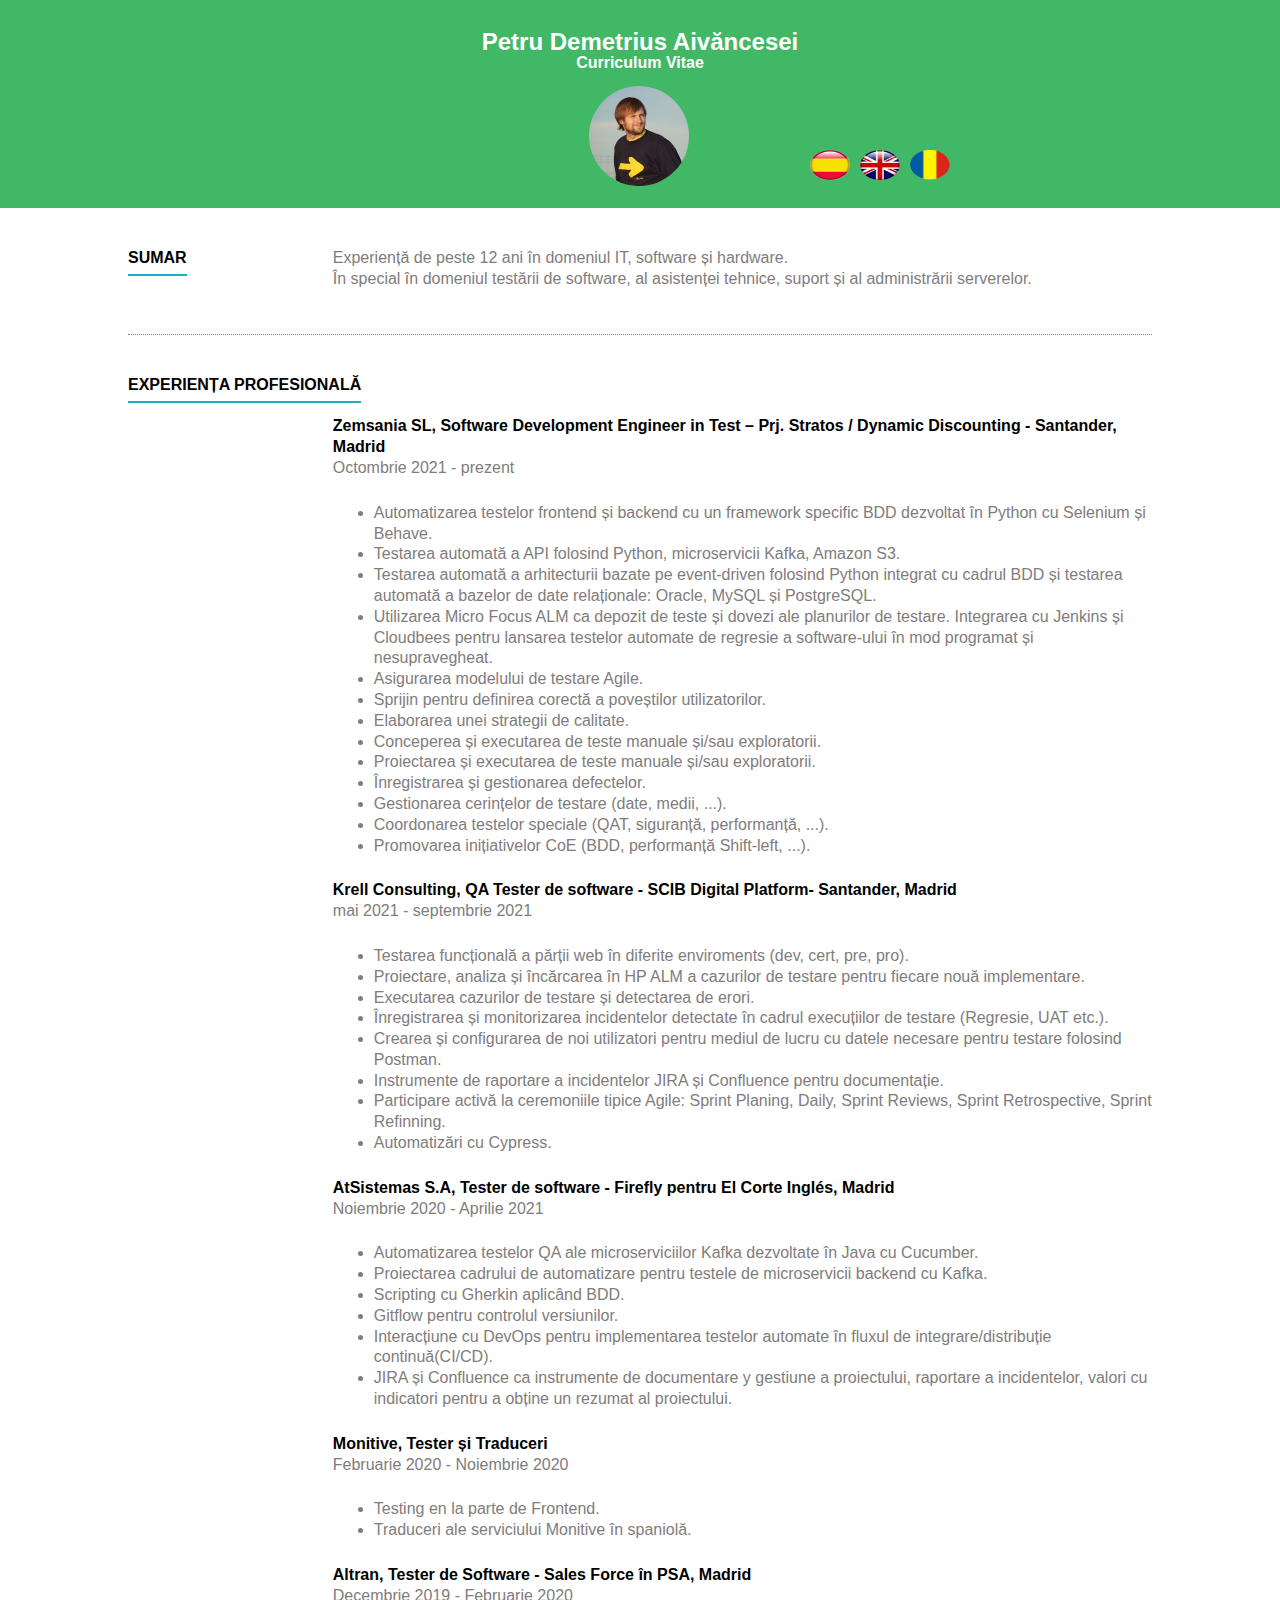
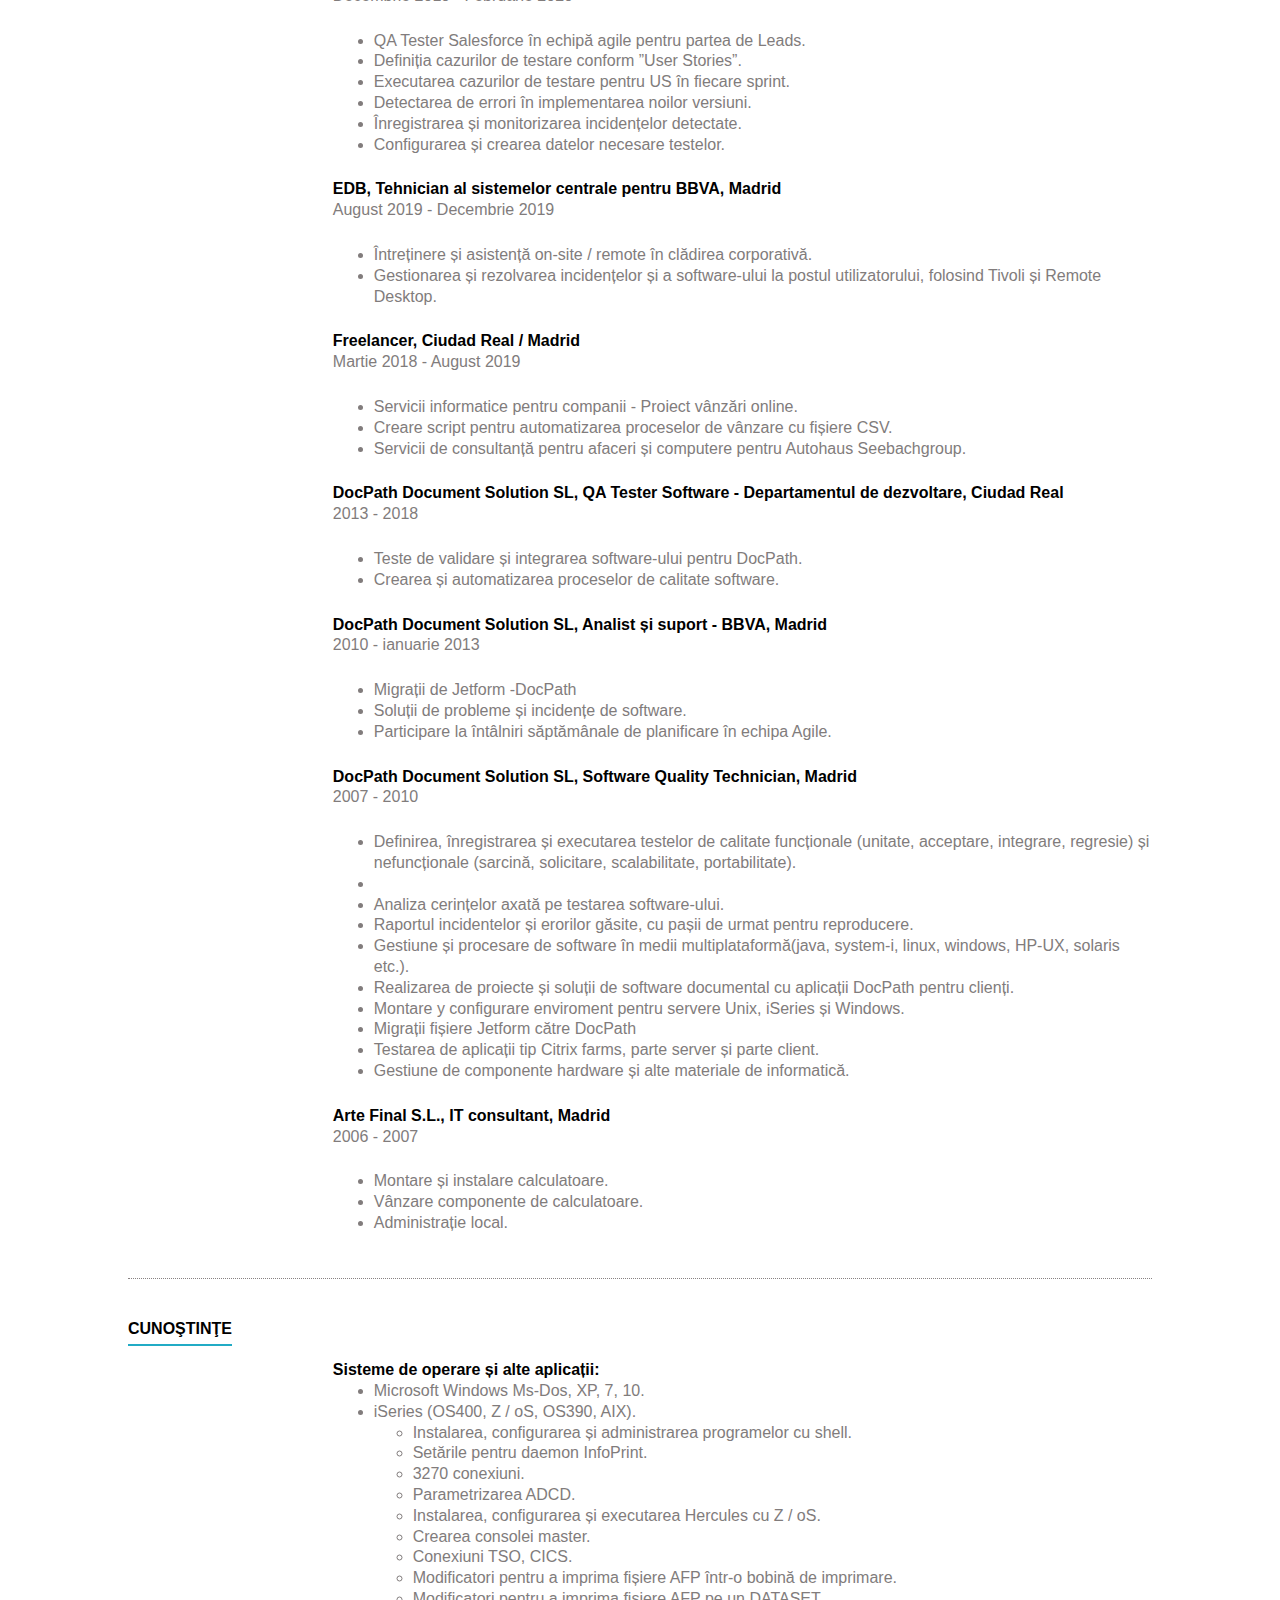
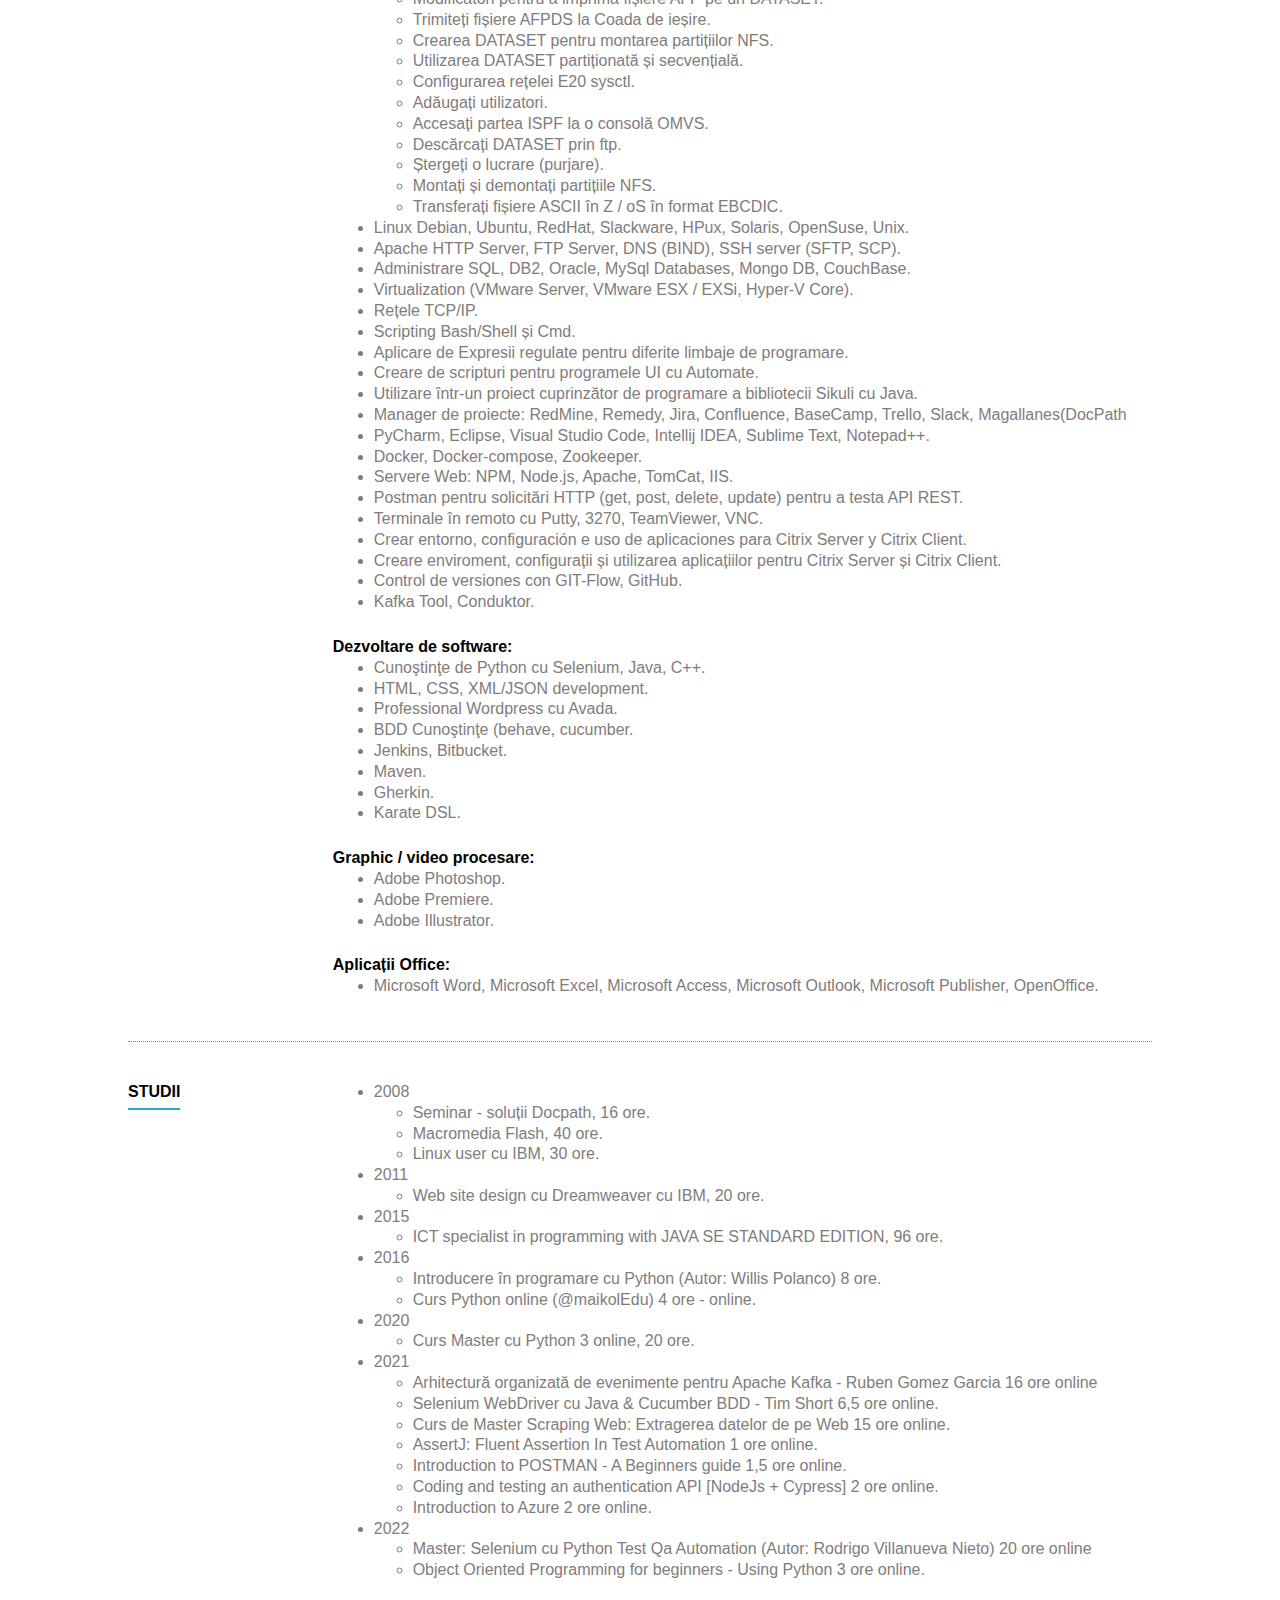
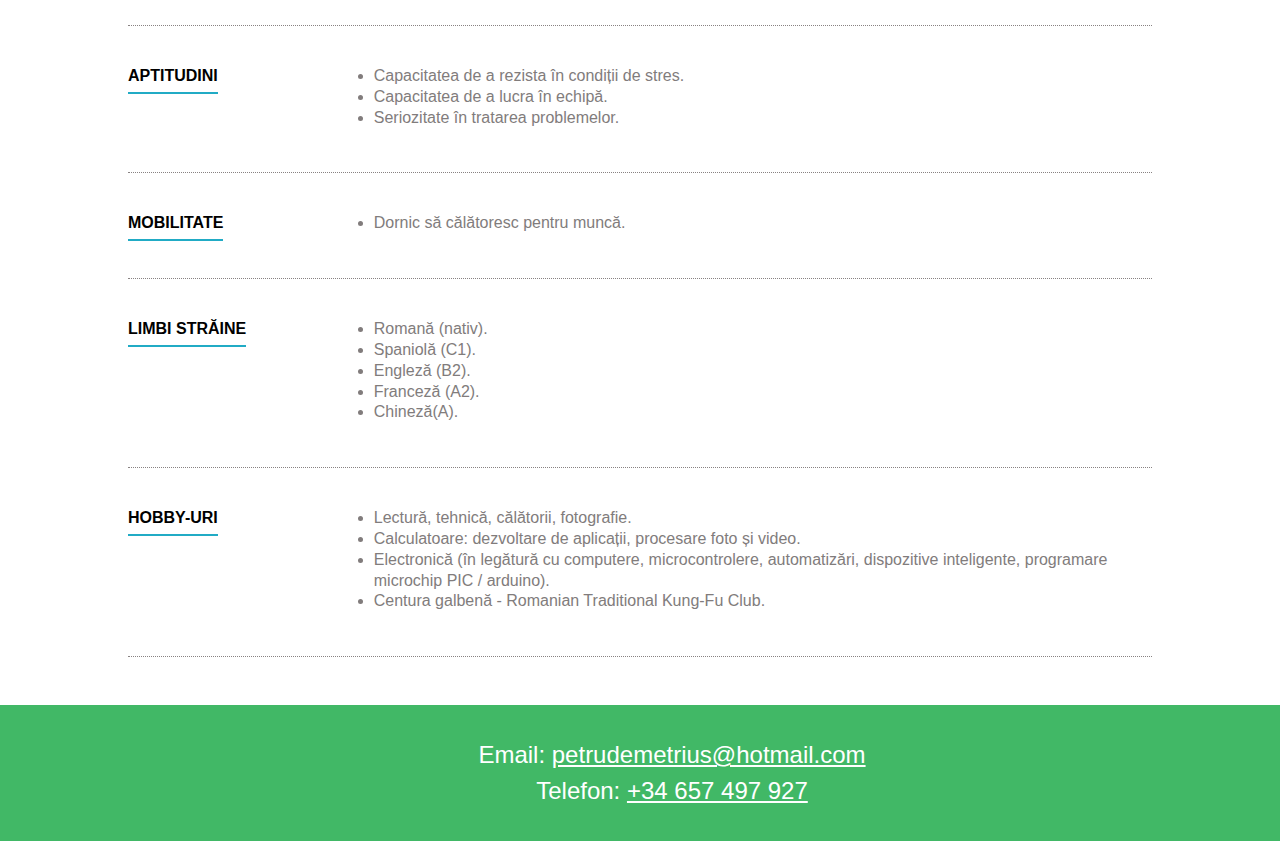
<file: ro.html>
<!doctype html>
<html>
<head>
<meta charset="UTF-8">
<title>Currículum Petru Demetrius Aivăncesei</title>
<link href="estilos.css" rel="stylesheet" type="text/css">
</head>

<body>


<header>
    <hgroup>
	<h1>Petru Demetrius Aivăncesei</h1>
    <h2>Curriculum Vitae</h2>
    </hgroup>
    <img class="fotoperfil" src="fotodemy.jpg" alt="My Name"/>

	</ul>
	
	<div class="polylang">
	<ul>
		<li class="lang-es">
			<a lang="es-ES" hreflang="es-ES" href="index.html">
			<img class="img_lang" src="ES_flagLanguages.png" title="Spaniolă" alt="Spaniolă" width="16" height="11"></a>
			</li>
			
			<li class="lang-en">
			<a lang="en-GB" hreflang="en-GB" href="en.html">
			<img class="img_lang" src="EN_flagLanguages.png" title="Engleză" alt="Engleză" width="16" height="11">
			</a>
			</li>
			
			<li class="lang-ro">
			<a lang="ro-RO" hreflang="ro-RO" href="ro.html">
			<img class="img_lang" src="RO_flagLanguages.png" title="Română" alt="Română" width="16" height="11">
			</a>
			</li>
	</ul>
	</div class="polylang">
	
</header>

<div class="container">
<section>
	
	
	<article>    			
    	<h2>Sumar</h2>        
          <p>Experiență de peste 12 ani în domeniul IT, software și hardware. <br>În special în domeniul testării de software, al asistenței tehnice, suport și al administrării serverelor.</p>
    </article>
	<article>    			
    	<h2>Experiența profesională</h2>
		<br><br>
		<h3>Zemsania SL, Software Development Engineer in Test – Prj. Stratos / Dynamic Discounting - Santander, Madrid</h3>
		<p>Octombrie 2021 - prezent</p>
		<ul>
			<li>Automatizarea testelor frontend și backend cu un framework specific BDD dezvoltat în Python cu Selenium și Behave.</li>
			<li>Testarea automată a API folosind Python, microservicii Kafka, Amazon S3.</li>
			<li>Testarea automată a arhitecturii bazate pe event-driven folosind Python integrat cu cadrul BDD și testarea automată a bazelor de date relaționale: Oracle, MySQL și PostgreSQL.</li>
			<li>Utilizarea Micro Focus ALM ca depozit de teste și dovezi ale planurilor de testare. Integrarea cu Jenkins și Cloudbees pentru lansarea testelor automate de regresie a software-ului în mod programat și nesupravegheat.</li>
			<li>Asigurarea modelului de testare Agile.</li>
			<li>Sprijin pentru definirea corectă a poveștilor utilizatorilor.</li>
			<li>Elaborarea unei strategii de calitate.</li>
			<li>Conceperea și executarea de teste manuale și/sau exploratorii.</li>
			<li>Proiectarea și executarea de teste manuale și/sau exploratorii.</li>
			<li>Înregistrarea și gestionarea defectelor.</li>
			<li>Gestionarea cerințelor de testare (date, medii, ...).</li>
			<li>Coordonarea testelor speciale (QAT, siguranță, performanță, ...).</li>
			<li>Promovarea inițiativelor CoE (BDD, performanță Shift-left, ...).</li>
		</ul>
		<h3>Krell Consulting, QA Tester de software - SCIB Digital Platform- Santander, Madrid</h3>
		<p>mai 2021 - septembrie 2021</p>
		<ul>
			<li>Testarea funcțională a părții web în diferite enviroments (dev, cert, pre, pro).</li>
			<li>Proiectare, analiza și încărcarea în HP ALM a cazurilor de testare pentru fiecare nouă implementare.</li>
			<li>Executarea cazurilor de testare și detectarea de erori.</li>
			<li>Înregistrarea și monitorizarea incidentelor detectate în cadrul execuțiilor de testare (Regresie, UAT etc.).</li>
			<li>Crearea și configurarea de noi utilizatori pentru mediul de lucru cu datele necesare pentru testare folosind Postman.</li>
			<li>Instrumente de raportare a incidentelor JIRA și Confluence pentru documentație.</li>
			<li>Participare activă la ceremoniile tipice Agile: Sprint Planing, Daily, Sprint Reviews, Sprint Retrospective, Sprint Refinning.</li>
			<li>Automatizări cu Cypress.</li>			
		</ul>

		<h3>AtSistemas S.A, Tester de software - Firefly pentru El Corte Inglés, Madrid</h3>
		<p>Noiembrie 2020 - Aprilie 2021</p>
		<ul>			
			<li>Automatizarea testelor QA ale microserviciilor Kafka dezvoltate în Java cu Cucumber.</li>
			<li>Proiectarea cadrului de automatizare pentru testele de microservicii backend cu Kafka.</li>
			<li>Scripting cu Gherkin aplicând BDD.</li>
			<li>Gitflow pentru controlul versiunilor.</li>
			<li>Interacțiune cu DevOps pentru implementarea testelor automate în fluxul de integrare/distribuție continuă(CI/CD).</li>
			<li>JIRA și Confluence ca instrumente de documentare y gestiune a proiectului, raportare a incidentelor, valori cu indicatori pentru a obține un rezumat al proiectului.</li>
		</ul>
		<h3>Monitive, Tester și Traduceri</h3>
		<p>Februarie 2020 - Noiembrie 2020</p>
		<ul>
			<li>Testing en la parte de Frontend.</li>
			<li>Traduceri ale serviciului Monitive în spaniolă.</li>
		</ul>		
		<h3>Altran, Tester de Software  - Sales Force în PSA, Madrid</h3>
		<p>Decembrie 2019 - Februarie 2020</p>	
		<ul>          
		  <li>QA Tester Salesforce  în echipă agile pentru partea de Leads.</li>		  
		  <li>Definiția cazurilor de testare conform ”User Stories”.</li>		  
		  <li>Executarea cazurilor de testare pentru US în fiecare sprint.</li>
		  <li>Detectarea de errori în implementarea noilor versiuni.</li>		  
		  <li>Înregistrarea și monitorizarea incidențelor detectate.</li>		  
		  <li>Configurarea și crearea datelor necesare testelor.</li>		  
        </ul>
		
		<h3>EDB, Tehnician al sistemelor centrale pentru BBVA, Madrid</h3>
		<p>August 2019 - Decembrie 2019</p>
		
		<ul>          
		  <li>Întreținere și asistență on-site / remote în clădirea corporativă.</li>	  
		  <li>Gestionarea și rezolvarea incidențelor și a software-ului la postul utilizatorului, folosind Tivoli și Remote Desktop.</li>		  
        </ul>
		
		<h3>Freelancer, Ciudad Real / Madrid</h3>
		<p>Martie 2018 - August 2019</p>
		<ul>
			<li>Servicii informatice pentru companii - Proiect vânzări online.</li>			
			<li>Creare script pentru automatizarea proceselor de vânzare cu fișiere CSV.</li>	
			<li>Servicii de consultanță pentru afaceri și computere pentru Autohaus Seebachgroup.</li>			
		</ul>
		
		<h3>DocPath Document Solution SL, QA Tester Software - Departamentul de dezvoltare, Ciudad Real</h3>
		<p>2013 - 2018</p>
		    <ul>

				<li>Teste de validare și integrarea software-ului pentru DocPath.</li>	
				<li>Crearea și automatizarea proceselor de calitate software.</li>				
			</ul>
		  
		<h3>DocPath Document Solution SL, Analist și suport - BBVA, Madrid</h3>
		<p>2010 - ianuarie 2013</p><p>		
		</p><ul>          
		  <li>Migrații de Jetform -DocPath</li>
		  <li>Soluții de probleme și incidențe de software.</li>
		  <li>Participare la întâlniri săptămânale de planificare în echipa Agile.</li>
		  </ul>		
		
		<h3>DocPath Document Solution SL, Software Quality Technician, Madrid</h3>		
		<p>2007 - 2010</p><p>
		</p><ul>
			<li>Definirea, înregistrarea și executarea testelor de calitate funcționale (unitate, acceptare, integrare, regresie) și nefuncționale (sarcină, solicitare, scalabilitate, portabilitate).<li>
			<li>Analiza cerințelor axată pe testarea software-ului.</li>
			<li>Raportul incidentelor și erorilor găsite, cu pașii de urmat pentru reproducere.</li>
			<li>Gestiune și procesare de software în medii multiplataformă(java, system-i, linux, windows, HP-UX, solaris etc.).</li>			
			<li>Realizarea de proiecte și soluții de software documental cu aplicații DocPath pentru clienți.</li>
			<li>Montare y configurare enviroment pentru servere Unix, iSeries și Windows.</li>	
			<li>Migrații fișiere Jetform către DocPath</li>
			<li>Testarea de aplicații tip Citrix farms, parte server și parte client.</li>				
			<li>Gestiune de componente hardware și alte materiale de informatică.</li>
		</ul>				
		<h3>Arte Final S.L., IT consultant, Madrid</h3>		
		<p>2006 - 2007</p>
		<ul>          
		  <li>Montare și instalare calculatoare.</li>		  
		  <li>Vânzare componente de calculatoare.</li>
		  <li>Administrație local.</li>
		</ul>
    </article>   
    
   
	
	<article>
    	<h2>Cunoştinţe</h2><br><br>
		
		<h3>Sisteme de operare și alte aplicații:</h3>
		<ul>
			<li>Microsoft Windows Ms-Dos, XP, 7, 10.</li>		  
			<li>iSeries (OS400, Z / oS, OS390, AIX).
				<ul>					
					<li>Instalarea, configurarea și administrarea programelor cu shell.</li>
					<li>Setările pentru daemon InfoPrint.</li>
					<li>3270 conexiuni.</li>
					<li>Parametrizarea ADCD.</li>
					<li>Instalarea, configurarea și executarea Hercules cu Z / oS.</li>
					<li>Crearea consolei master.</li>
					<li>Conexiuni TSO, CICS.</li>
					<li>Modificatori pentru a imprima fișiere AFP într-o bobină de imprimare.</li>
					<li>Modificatori pentru a imprima fișiere AFP pe un DATASET.</li>
					<li>Trimiteți fișiere AFPDS la Coada de ieșire.</li>
					<li>Crearea DATASET pentru montarea partițiilor NFS.</li>
					<li>Utilizarea DATASET partiționată și secvențială.</li>
					<li>Configurarea rețelei E20 sysctl.</li>
					<li>Adăugați utilizatori.</li>
					<li>Accesați partea ISPF la o consolă OMVS.</li>
					<li>Descărcați DATASET prin ftp.</li>
					<li>Ștergeți o lucrare (purjare).</li>
					<li>Montați și demontați partițiile NFS.</li>
					<li>Transferați fișiere ASCII în Z / oS în format EBCDIC.</li>
				</ul>
					</li>	  
						<li>Linux Debian, Ubuntu, RedHat, Slackware, HPux, Solaris, OpenSuse, Unix.</li>		  
						<li>Apache HTTP Server, FTP Server, DNS (BIND), SSH server (SFTP, SCP).</li>		  
						<li>Administrare SQL, DB2, Oracle, MySql Databases, Mongo DB, CouchBase.</li>		  
						<li>Virtualization (VMware Server, VMware ESX / EXSi, Hyper-V Core).</li>		  
						<li>Rețele TCP/IP.</li>		  
						<li>Scripting Bash/Shell și Cmd.</li>		  
						<li>Aplicare de Expresii regulate pentru diferite limbaje de programare.</li>		  	  
						<li>Creare de scripturi pentru programele UI cu Automate.</li>
						<li>Utilizare într-un proiect cuprinzător de programare a bibliotecii Sikuli cu Java.</li>			
						<li>Manager de proiecte: RedMine, Remedy, Jira, Confluence, BaseCamp, Trello, Slack, Magallanes(DocPath
					</li>
						<li>PyCharm, Eclipse, Visual Studio Code, Intellij IDEA, Sublime Text, Notepad++.</li>
						<li>Docker, Docker-compose, Zookeeper.</li>
						<li>Servere Web: NPM, Node.js, Apache, TomCat, IIS.</li>			
						<li>Postman pentru solicitări HTTP (get, post, delete, update) pentru a testa API REST.</li>
						<li>Terminale în remoto cu Putty, 3270, TeamViewer, VNC.</li>
						<li>Crear entorno, configuración e uso de aplicaciones para Citrix Server y Citrix Client.</li>
						<li>Creare enviroment, configurații și utilizarea aplicațiilor pentru Citrix Server și Citrix Client.
					</li>
					<li>Control de versiones con GIT-Flow, GitHub.</li>
					<li>Kafka Tool, Conduktor.</li>
      </ul>
		
		<h3>Dezvoltare de software:</h3>
		<ul>
			<li>Cunoştinţe de Python cu Selenium, Java, C++.</li>		  
			<li>HTML, CSS, XML/JSON development.</li>		  
			<li>Professional Wordpress cu Avada.</li>		  
			<li>BDD Cunoştinţe (behave, cucumber.</li>
			<li>Jenkins, Bitbucket.</li>
			<li>Maven.</li>
			<li>Gherkin.</li>
			<li>Karate DSL.</li>		  
    </ul> 
		
		<h3>Graphic / video procesare:</h3>
		<ul>
      <li>Adobe Photoshop.</li>		  
		  <li>Adobe Premiere.</li>		  
		  <li>Adobe Illustrator.</li>		  
        </ul>
		
		<h3>Aplicații Office:</h3>
		<ul>
          <li>Microsoft Word, Microsoft Excel, Microsoft Access, Microsoft Outlook, Microsoft Publisher, OpenOffice.</li>		  
        </ul>		
		       
  </article>	
	<article>    			
    	<h2>Studii</h2>						
        				
				<ul>          
					<li>2008
						<ul>
							<li>Seminar - soluții Docpath, 16 ore.</li>
							<li>Macromedia Flash, 40 ore.</li>
							<li>Linux user cu IBM, 30 ore.</li>
						</ul>
					</li>							
					<!-- <li>2009
						<ul>          
		  					<li> Admiterea la UNED pentru Inginer IT - Madrid.</li>		  
        				</ul>
        			</li>  -->  		
					<li>2011
						<ul>
						 	<li>Web site design cu Dreamweaver cu IBM, 20 ore.</li>
						 </ul>
					</li>		
					<li>2015
						<ul>
						 	<li>ICT specialist in programming with JAVA SE STANDARD EDITION, 96 ore.</li>
						 </ul>
					</li>
					<li>2016
						<ul>
							<li> Introducere în programare cu Python (Autor: Willis Polanco) 8 ore.</li>
							<li> Curs Python online (@maikolEdu) 4 ore  - online.</li>			
						</ul>
					<li>2020
						<ul>
							<li> Curs  Master cu Python  3 online, 20 ore.</li>
						</ul>
			<li>2021
				<ul>
					<li>Arhitectură organizată de evenimente pentru Apache Kafka -  Ruben Gomez Garcia 16 ore online</li>
					<li>Selenium WebDriver cu Java & Cucumber BDD - Tim Short 6,5 ore online.</li>
					<li>Curs de Master Scraping Web: Extragerea datelor de pe Web 15 ore online.</li>
					<li>AssertJ: Fluent Assertion In Test Automation 1 ore online.</li>
					<li>Introduction to POSTMAN - A Beginners guide 1,5 ore online.</li>
					<li>Coding and testing an authentication API [NodeJs + Cypress] 2 ore online.</li>
					<li>Introduction to Azure 2 ore online.</li>
				</ul>
			</li>
			<li>2022
				<ul>
					<li>Master: Selenium cu Python Test Qa Automation (Autor: Rodrigo Villanueva Nieto) 20 ore online</li>
					<li>Object Oriented Programming for beginners - Using Python 3 ore online.</li>
				</ul>
			</li>
				</ul>		
    </article>
	
	 <article>
    	<h2>Aptitudini</h2>
        <ul>
          <li>Capacitatea de a rezista în condiții de stres.</li>
		  <li>Capacitatea de a lucra în echipă.</li>
		  <li>Seriozitate în tratarea problemelor.</li>
        </ul>
    </article>
	
	<article>
    	<h2>Mobilitate</h2>
        <ul>
          <li>Dornic să călătoresc pentru muncă.</li>		  
        </ul>
    </article>
	<article>
    	<h2>Limbi străine</h2>
        <ul>
          <li>Romană (nativ).</li>		  
		  <li>Spaniolă (C1).</li>		  
		  <li>Engleză (B2).</li>		  
		  <li>Franceză (A2).</li>
		  <li>Chineză(A).</li>
        </ul>
    </article>
	<article>
    	<h2>Hobby-uri</h2>
        <ul>
			<li>Lectură, tehnică, călătorii, fotografie.</li>		  
			<li>Calculatoare: dezvoltare de aplicații, procesare foto și video.</li>		  
			<li>Electronică (în legătură cu computere, microcontrolere, automatizări, dispozitive inteligente, programare microchip PIC / arduino).</li>
			<li>Centura galbenă - Romanian Traditional Kung-Fu Club.</li>		  
        </ul>
    </article>

</section>

</div>


<footer>
 <p>Email: <a href="mailto:petrudemetrius@hotmail.com">petrudemetrius@hotmail.com</a> <br> Telefon: <a href="tel:+34657497927">+34 657 497 927</a></p>
</footer>
</file>
<file: estilos.css>
@charset "UTF-8";
/* CSS Document */

*{
	margin:0;
	padding:0;
}

body{
	font-family:Gotham, "Helvetica Neue", Helvetica, Arial, sans-serif;
	line-height:1.3em;
	margin-left: auto;
	margin-right: auto;
	overflow-x: hidden;
}

.container{
	width:80%;
	margin:0 auto;	

}

header{
	width:100%;
	background:#41B866;
	color:#FFF;
	padding-top:2em;
	padding-bottom:1em;
	padding-right: 4em;

}

header div {
	
	height:33px;
	line-height:33px;	
    border-left: 0;
    border-left-width: 0px;
    border-left-style: initial;
    border-left-color: initial;
    float: right;
	
	font-size:13px;
	margin-right:25%;
	margin-top:6%;
	list-style-type: none;	
	color:#41B866;
	/* max-width: 100%;
	min-width: 300px */;
    
}

header img.img_lang{
	height: 30px;
	width: 40px;
}

header ul {
    display: flex;
}

header li{
	
	margin-right:10px;
}

header img.fotoperfil{
   width:100px;
   border-radius: 100%;
   margin-left:46%;
   margin-top:1%
}

h1{
	text-align:center;
	font-family:Gotham, "Helvetica Neue", Helvetica, Arial, sans-serif;
	font-size:1.5em;
}

h2{
	text-align:center;
	font-family:Gotham, "Helvetica Neue", Helvetica, Arial, sans-serif;
	font-size:1em;
}

article{
	padding:40px 0 20px 0;
	border-bottom:dotted 1px #888282;
}

article h2{
	float:left;
	border-bottom:#21ABC5 2px solid;
	padding-bottom:5px;
	text-transform:uppercase;
	line-height:1.3em;
	font-size:1em;
}

article p, article > ul{
	margin-left:20%;
	font-family:Gotham, "Helvetica Neue", Helvetica, Arial, sans-serif;
	line-height:1.3em;
	color:#817C7C;	
	margin-bottom:1.5em;
}

/* article p{
	color:#000
	
	
}
 */
article ul li {
	margin-left:15px;
	/* list-style:square; */
	margin-left:5%;	
}

article h5{
	/* font-size:1em; */
	margin-left:24%;
	/* font-family:Gotham, "Helvetica Neue", Helvetica, Arial, sans-serif; */
	line-height:1.3em;
}

article h3{
	font-size:1em;
	margin-left:20%;
	font-family:Gotham, "Helvetica Neue", Helvetica, Arial, sans-serif;
	line-height:1.3em;
}

footer{
	width:100%;
	margin-top:3em;
	padding:2em;
	
	background:#41B866;
	color:#fff;
}

footer p{
	text-align:center;	
	font-size:1.5em;
	font-family:Gotham, "Helvetica Neue", Helvetica, Arial, sans-serif;
	line-height:1.5em;
}

footer a:link, footer a:visited{
	color:#fff;
}

footer a:hover{
	text-decoration:none;
	color:#827b7b
}
</file>
